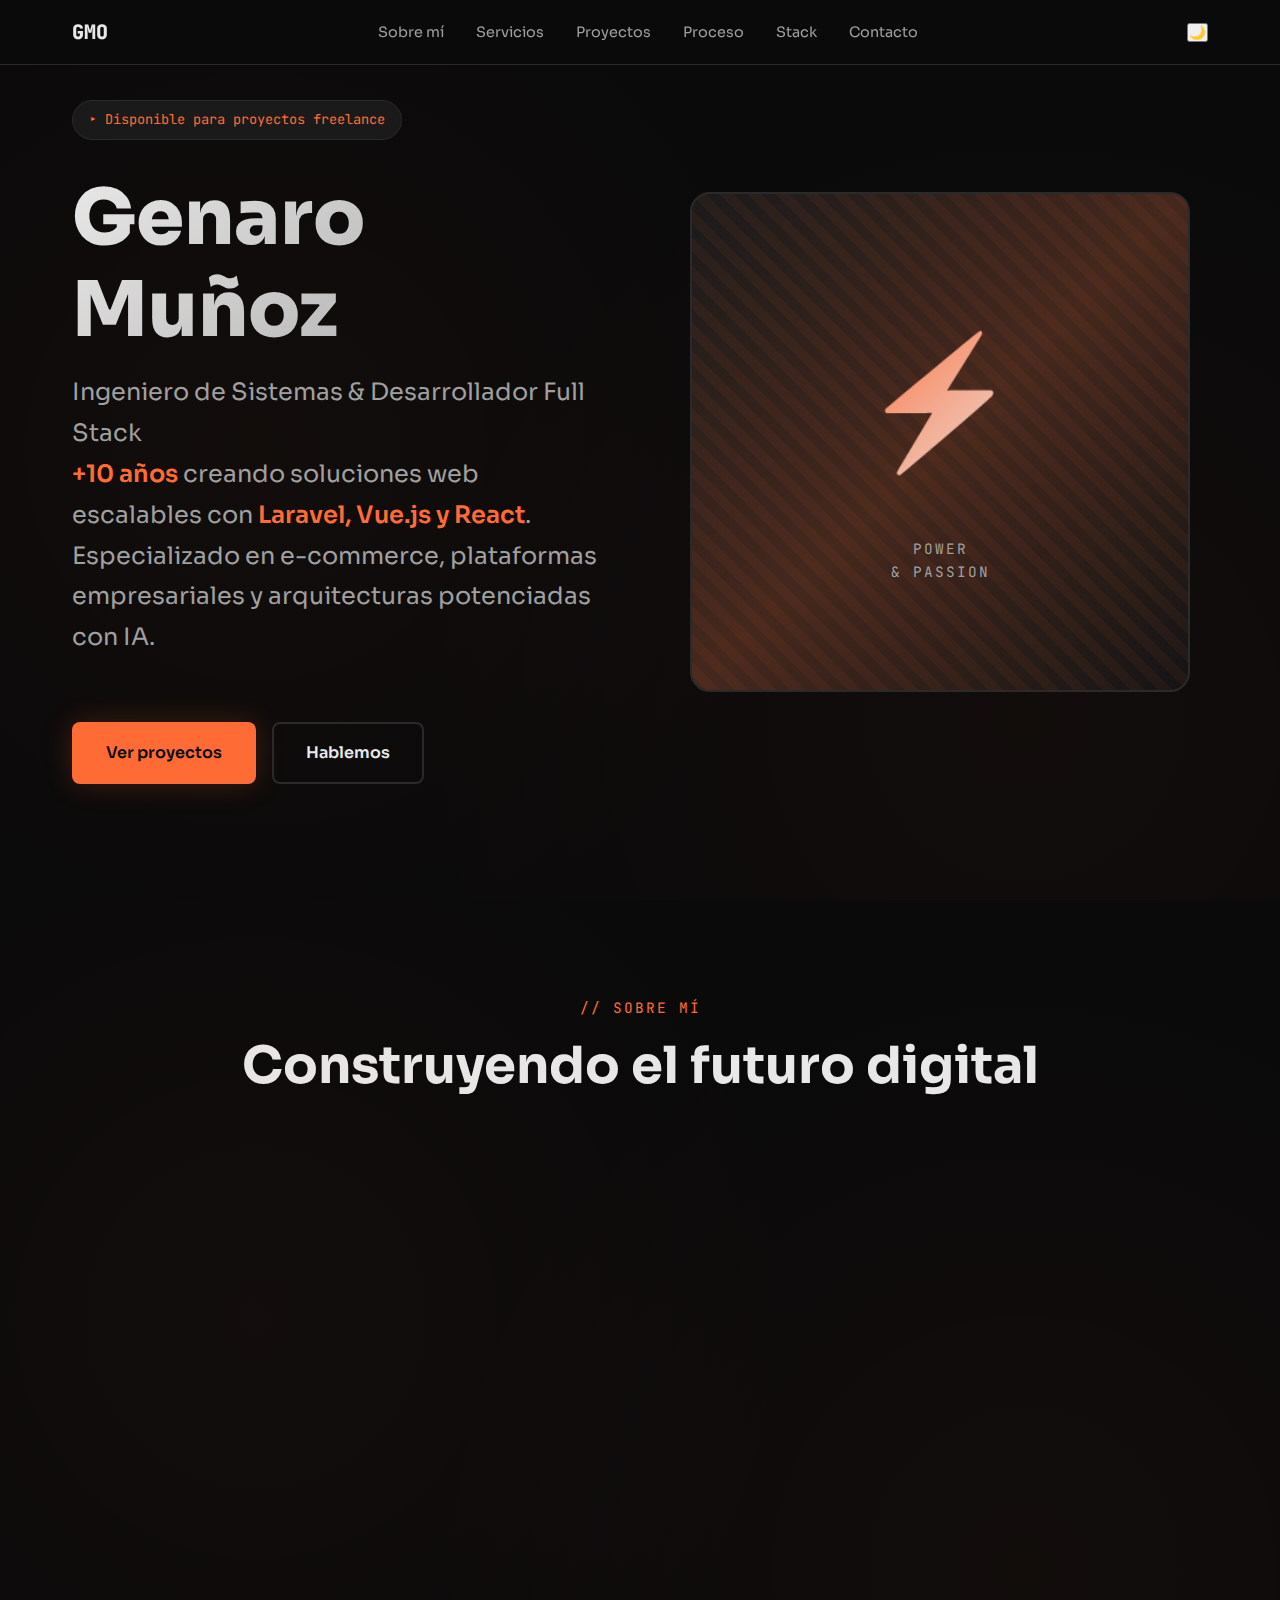
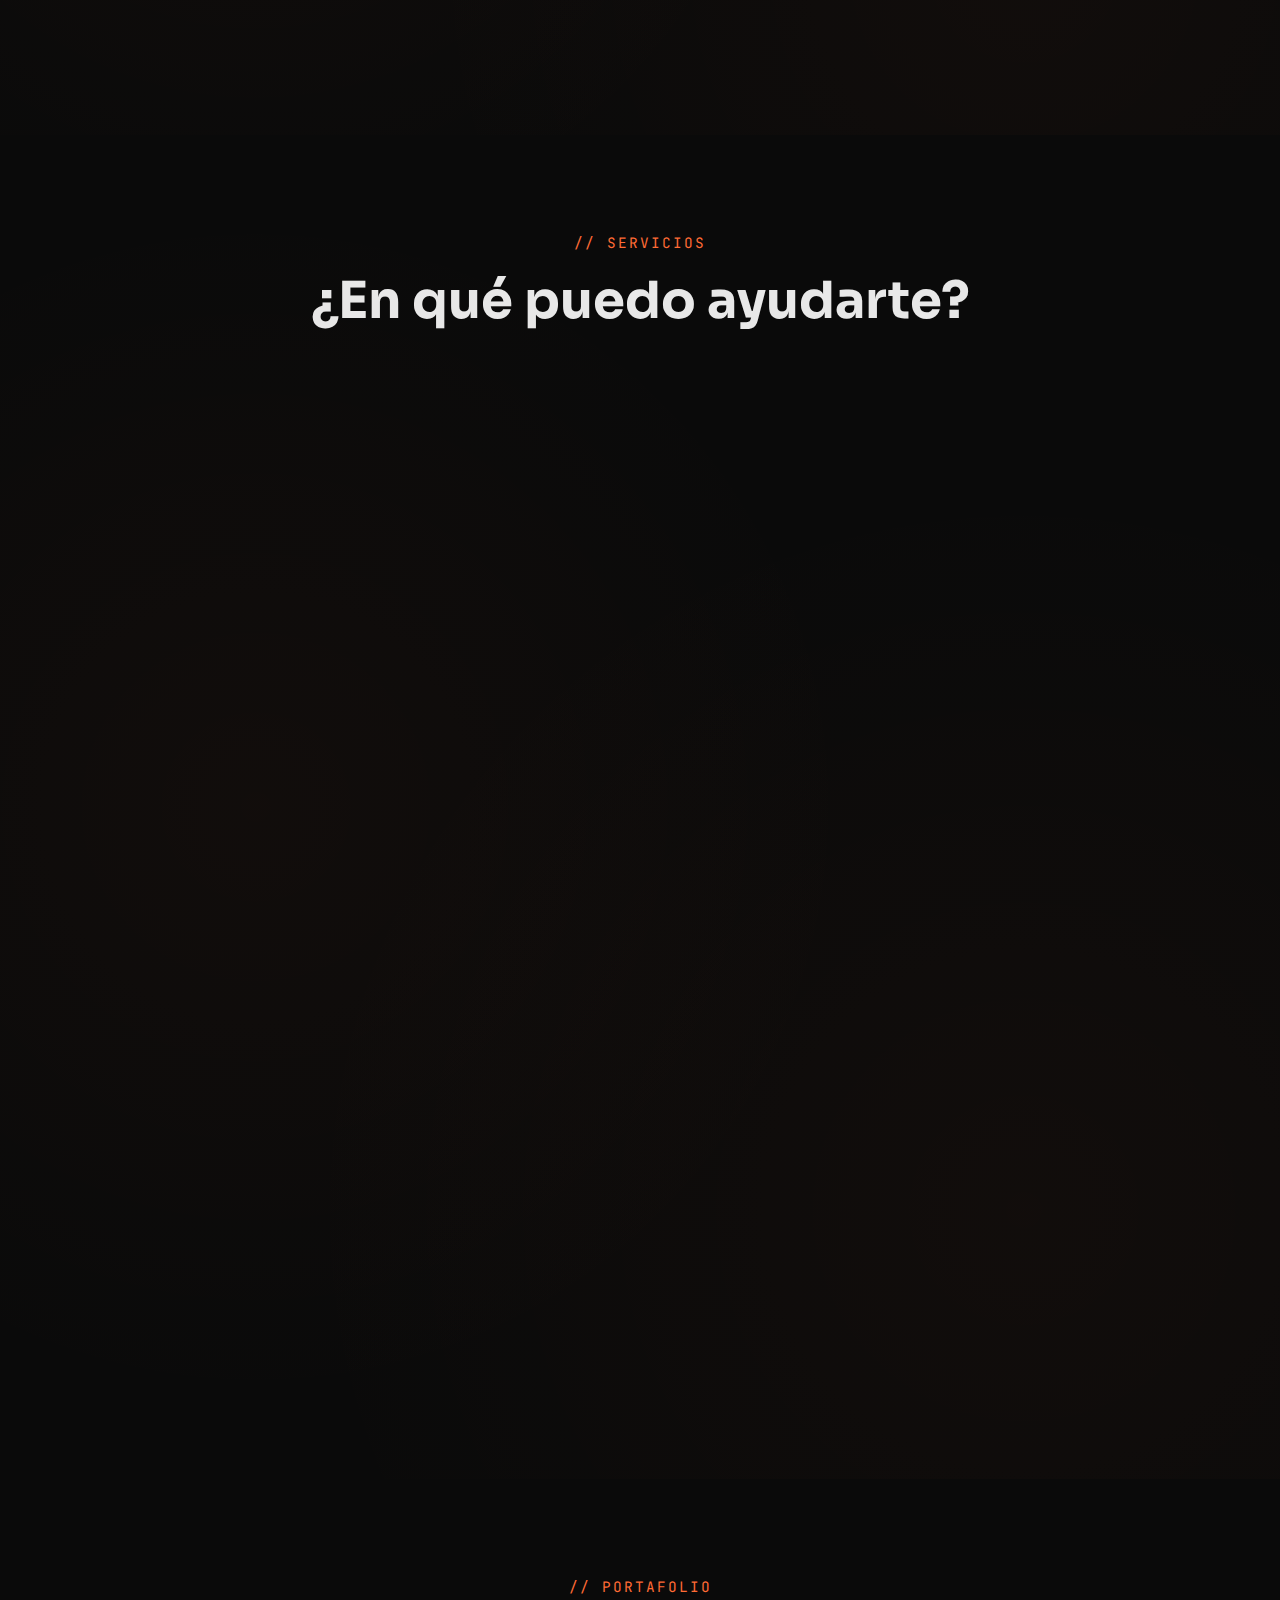
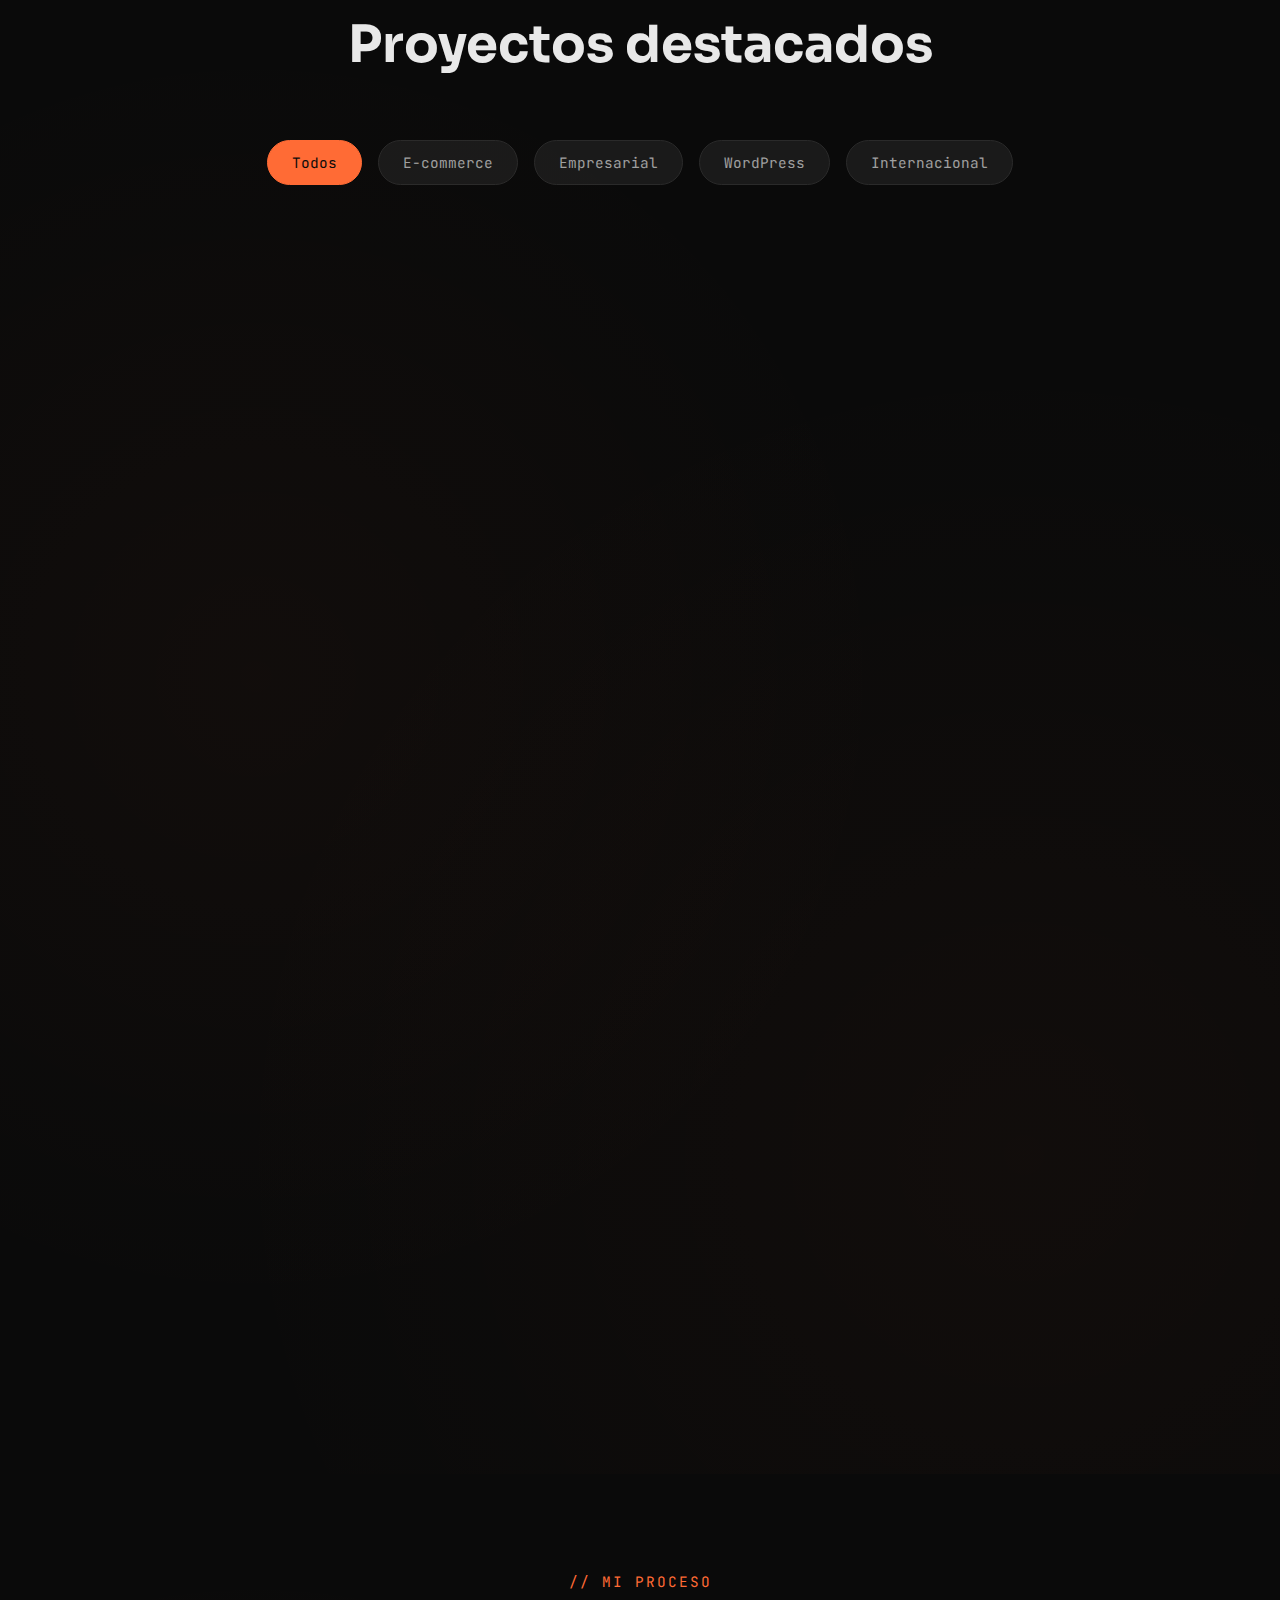
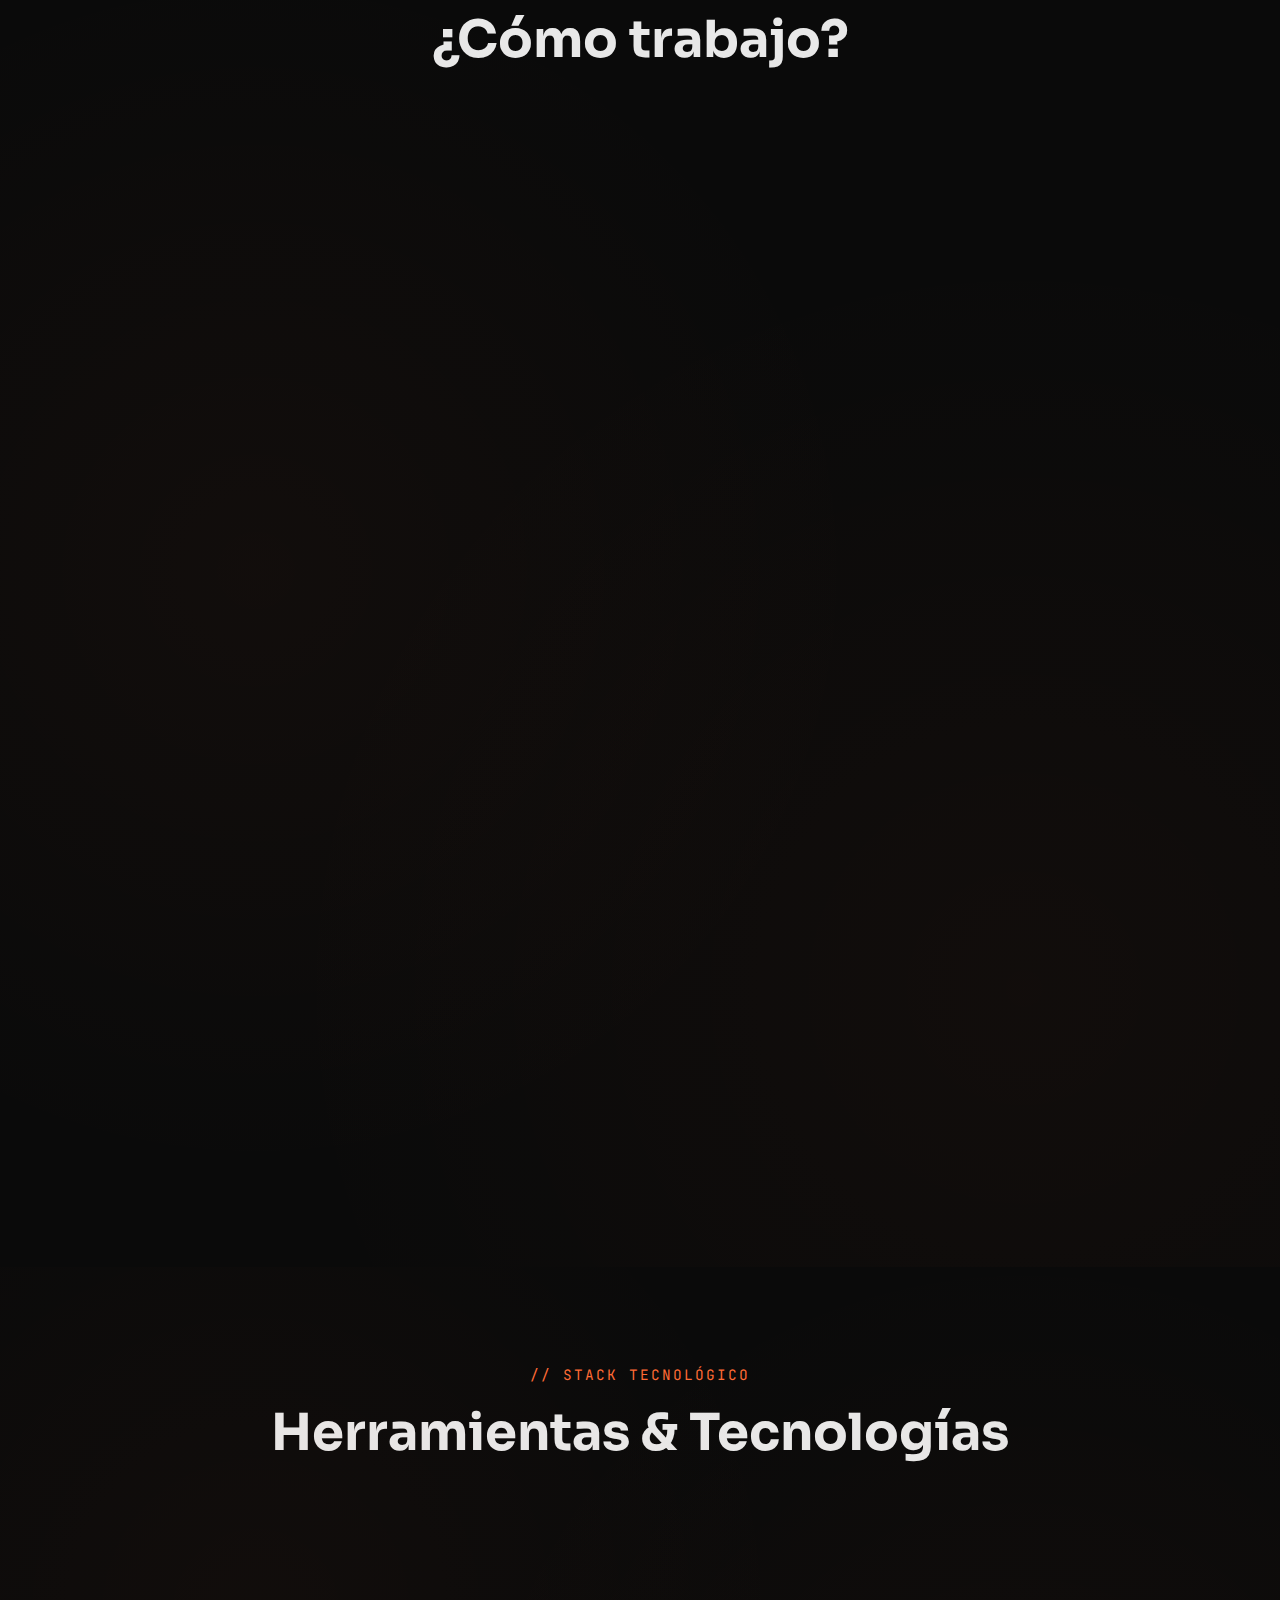
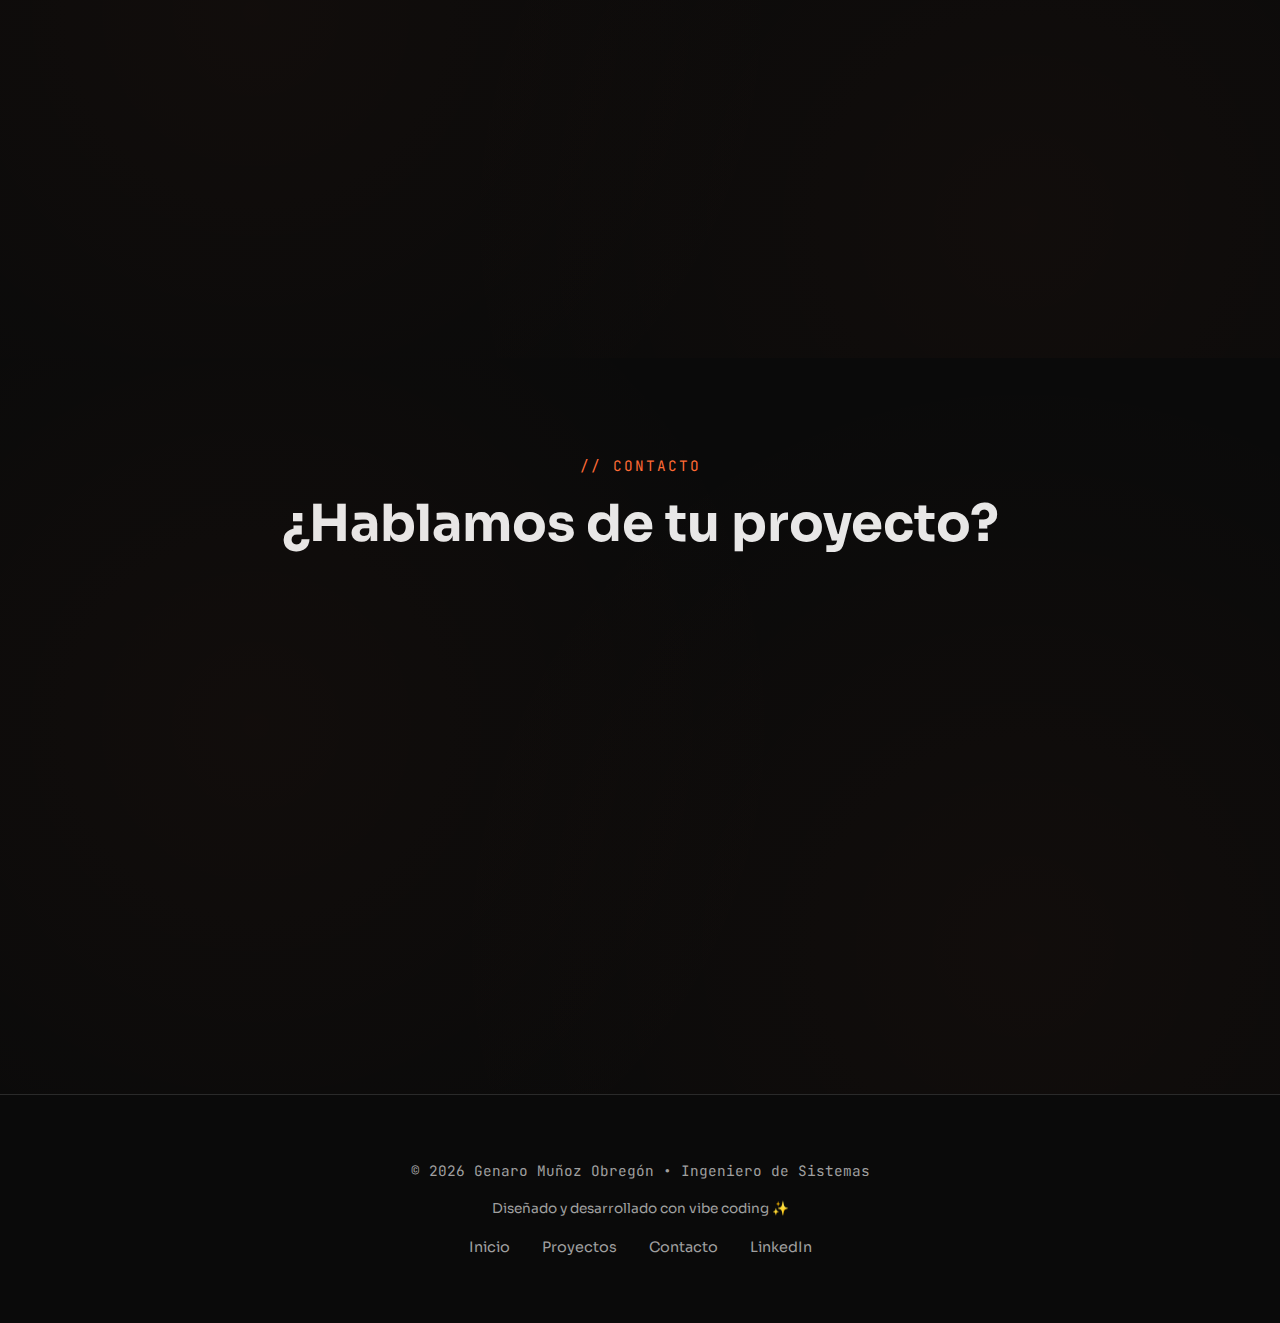
<file: index.html>
<!DOCTYPE html>
<html lang="es">
<head>
    <meta charset="UTF-8">
    <meta name="viewport" content="width=device-width, initial-scale=1.0">
    
    <!-- SEO Meta Tags -->
    <title>Genaro Muñoz • Ingeniero de Sistemas & Full Stack Developer</title>
    <meta name="description" content="Ingeniero de Sistemas con +10 años creando soluciones web escalables con Laravel, Vue.js y React. Especializado en e-commerce y plataformas empresariales.">
    <meta name="keywords" content="Genaro Muñoz, Ingeniero de Sistemas, Full Stack Developer, Laravel, Vue.js, React, PHP, Desarrollo Web, E-commerce, Colombia, Freelance">
    <meta name="author" content="Genaro Muñoz Obregón">
    
    <!-- Open Graph / Facebook -->
    <meta property="og:type" content="website">
    <meta property="og:url" content="https://gemunoz33.github.io/portafolio/">
    <meta property="og:title" content="Genaro Muñoz • Ingeniero de Sistemas & Full Stack Developer">
    <meta property="og:description" content="Ingeniero de Sistemas con +10 años creando soluciones web escalables con Laravel, Vue.js y React.">
    <meta property="og:image" content="https://gemunoz33.github.io/portafolio/img/og-image.jpg">
    
    <!-- Twitter -->
    <meta property="twitter:card" content="summary_large_image">
    <meta property="twitter:url" content="https://gemunoz33.github.io/portafolio/">
    <meta property="twitter:title" content="Genaro Muñoz • Ingeniero de Sistemas & Full Stack Developer">
    <meta property="twitter:description" content="Ingeniero de Sistemas con +10 años creando soluciones web escalables con Laravel, Vue.js y React.">
    <meta property="twitter:image" content="https://gemunoz33.github.io/portafolio/img/og-image.jpg">
    
    <!-- Canonical URL -->
    <link rel="canonical" href="https://gemunoz33.github.io/portafolio/">
    
    <!-- Fonts -->
    <link rel="preconnect" href="https://fonts.googleapis.com">
    <link rel="preconnect" href="https://fonts.gstatic.com" crossorigin>
    <link href="https://fonts.googleapis.com/css2?family=JetBrains+Mono:wght@400;700&family=Sora:wght@300;400;600;700;800&display=swap" rel="stylesheet">
    
    <!-- Stylesheet -->
    <link rel="stylesheet" href="css/style.css">

    <!-- Structured Data -->
    <script type="application/ld+json">
    {
      "@context": "https://schema.org",
      "@type": "Person",
      "name": "Genaro Muñoz Obregón",
      "jobTitle": "Ingeniero de Sistemas & Full Stack Developer",
      "description": "Ingeniero de Sistemas con más de 10 años de experiencia en desarrollo de software",
      "url": "https://gemunoz33.github.io/portafolio/",
      "sameAs": [
        "https://www.linkedin.com/in/genaromunozobregon/"
      ],
      "email": "genaro.munoz.obregon@gmail.com",
      "telephone": "+573217541405",
      "knowsAbout": ["Laravel", "Vue.js", "React", "PHP", "Python", "WordPress", "E-commerce Development", "Web Development"]
    }
    </script>
</head>
<body>
    <!-- Navigation -->
    <nav>
        <div class="container">
            <a href="./" class="logo mono">GMO</a>
            <ul>
                <li><a href="#sobre-mi">Sobre mí</a></li>
                <li><a href="#servicios">Servicios</a></li>
                <li><a href="#portafolio">Proyectos</a></li>
                <li><a href="#proceso">Proceso</a></li>
                <li><a href="#stack">Stack</a></li>
                <li><a href="#contacto">Contacto</a></li>
            </ul>
            <button id="themeToggle" class="theme-toggle">🌙</button>

        </div>
    </nav>

    <!-- Hero Section -->
    <section class="hero">
        <div class="container">
            <div class="hero-content">
                <span class="hero-label">▸ Disponible para proyectos freelance</span>
                <h1>Genaro Muñoz</h1>
                <p class="hero-subtitle">
                    Ingeniero de Sistemas & Desarrollador Full Stack<br>
                    <span class="highlight">+10 años</span> creando soluciones web escalables con <span class="highlight">Laravel, Vue.js y React</span>. 
                    Especializado en e-commerce, plataformas empresariales y arquitecturas potenciadas con IA.
                </p>
                <div class="cta-group">
                    <a href="#portafolio" class="btn btn-primary">Ver proyectos</a>
                    <a href="#contacto" class="btn btn-secondary">Hablemos</a>
                </div>
            </div>
            <div class="hero-image">
                <!-- Replace this entire div with: <img src="tu-foto.jpg" alt="Genaro Muñoz"> -->
                <div class="hero-image-content">
                    <div class="hero-image-icon">⚡</div>
                    <p class="hero-image-text">POWER<br>& PASSION</p>
                </div>
            </div>
        </div>
    </section>

    <!-- About Section -->
    <section id="sobre-mi">
        <div class="container">
            <div class="section-header">
                <p class="section-label">// Sobre mí</p>
                <h2>Construyendo el futuro digital</h2>
            </div>
            <div class="about-content reveal">
                <p>
                    Ingeniero de Sistemas con más de <strong>10 años de experiencia</strong> en desarrollo de software, 
                    inteligencia de negocios e infraestructura tecnológica. Experto en <span class="about-highlight">PHP, Laravel, Vue.js, React, Python y Power BI</span>.
                </p>
                <p>
                    He liderado equipos técnicos y proyectos que mejoraron procesos en empresas como 
                    <strong>CasaLuker, Refinancia y Nueva EPS</strong>. Mi enfoque combina expertise técnico con visión 
                    de negocio, creando soluciones que realmente impactan resultados.
                </p>
                <p>
                    Actualmente estoy <span class="about-highlight">disponible para proyectos freelance seleccionados</span> 
                    que requieran desarrollo web de alto nivel y aprovechamiento de tecnologías de IA para optimizar workflows.
                </p>
            </div>
        </div>
    </section>

    <!-- Services Section -->
    <section id="servicios">
        <div class="container">
            <div class="section-header">
                <p class="section-label">// Servicios</p>
                <h2>¿En qué puedo ayudarte?</h2>
            </div>
            <div class="services-grid">
                <div class="service-card reveal">
                    <span class="service-icon">🛒</span>
                    <h3>E-commerce & Marketplaces</h3>
                    <p>Desarrollo de tiendas en línea con Laravel/WooCommerce. Integración de pasarelas de pago, gestión de inventarios y experiencias de compra optimizadas.</p>
                </div>
                <div class="service-card reveal">
                    <span class="service-icon">💼</span>
                    <h3>Desarrollo Web Empresarial</h3>
                    <p>Plataformas corporativas, portales institucionales y sistemas internos. WordPress, Laravel y arquitecturas personalizadas según necesidad.</p>
                </div>
                <div class="service-card reveal">
                    <span class="service-icon">⚙️</span>
                    <h3>Desarrollo Custom</h3>
                    <p>Aplicaciones web a medida con React, Vue.js, Laravel y Python. Arquitecturas escalables, APIs RESTful y soluciones orientadas a resultados.</p>
                </div>
                <div class="service-card reveal">
                    <span class="service-icon">🤖</span>
                    <h3>Integración con IA</h3>
                    <p>Implementación de APIs de IA (OpenAI, Anthropic) para automatización de procesos, chatbots inteligentes y optimización de workflows empresariales.</p>
                </div>
                <div class="service-card reveal">
                    <span class="service-icon">🔧</span>
                    <h3>Consultoría Técnica</h3>
                    <p>Asesoría en arquitectura de software, optimización de código y auditorías técnicas. Mejora continua de aplicaciones existentes.</p>
                </div>
                <div class="service-card reveal">
                    <span class="service-icon">🛠️</span>
                    <h3>Mantenimiento</h3>
                    <p>Soporte y mantenimiento de aplicaciones web. Actualizaciones, corrección de bugs y mejoras de rendimiento.</p>
                </div>
            </div>
        </div>
    </section>

    <!-- Portfolio Section -->
    <section id="portafolio">
        <div class="container-wide">
            <div class="section-header">
                <p class="section-label">// Portafolio</p>
                <h2>Proyectos destacados</h2>
            </div>
            
            <!-- Filtros -->
            <div class="portfolio-filters">
                <button class="filter-btn active" data-filter="all">Todos</button>
                <button class="filter-btn" data-filter="ecommerce">E-commerce</button>
                <button class="filter-btn" data-filter="empresarial">Empresarial</button>
                <button class="filter-btn" data-filter="wordpress">WordPress</button>
                <button class="filter-btn" data-filter="internacional">Internacional</button>
            </div>

            <div class="portfolio-grid">
                <!-- Proyecto 1: La Pipa -->
                <div class="project-card reveal" data-category="ecommerce">
                    <div class="project-image">
                        <img src="img/lapipa.png" alt="La Pipa E-commerce">
                    </div>
                    <div class="project-content">
                        <div class="project-tags">
                            <span class="tag">E-commerce</span>
                            <span class="tag">Marketplace</span>
                        </div>
                        <h3>La Pipa</h3>
                        <p class="project-description">
                            Marketplace multi-categoría con arquitectura basada en API para la creación de micrositios personalizados y constructor visual de páginas.
                        </p>
                        <p class="tech-stack">Laravel • Vue.js • GrapeJS</p>
                        <a href="./proyectos/la-pipa.html" class="project-link">Ver proyecto</a>
                    </div>
                </div>

                <!-- Proyecto 2: Zoni International -->
                <div class="project-card reveal" data-category="empresarial internacional">
                    <div class="project-image">
                        <img src="img/zoniInternational.png" alt="Zoni International">
                    </div>
                    <div class="project-content">
                        <div class="project-tags">
                            <span class="tag">Plataforma</span>
                            <span class="tag">Internacional</span>
                        </div>
                        <h3>Zoni International</h3>
                        <p class="project-description">
                            Plataforma web para reclutamiento internacional de profesores de inglés, con flujo completo de postulación, evaluación y agendamiento.
                        </p>
                        <p class="tech-stack">Laravel • Vue.js</p>
                        <a href="./proyectos/zoni-international.html" class="project-link">Ver proyecto</a>
                    </div>
                </div>

                <!-- Proyecto 3: Karfel Living -->
                <div class="project-card reveal" data-category="ecommerce wordpress">
                    <div class="project-image">
                        <img src="img/karfelLiving.png" alt="Karfel Living">
                    </div>
                    <div class="project-content">
                        <div class="project-tags">
                            <span class="tag">E-commerce</span>
                            <span class="tag">WordPress</span>
                        </div>
                        <h3>Karfel Living</h3>
                        <p class="project-description">
                            E-commerce desarrollado en WooCommerce para la venta de productos para el hogar, con integración de pasarela de pagos.
                        </p>
                        <p class="tech-stack">WordPress • WooCommerce</p>
                        <a href="./proyectos/karfel-living.html" class="project-link">Ver proyecto</a>
                    </div>
                </div>

                <!-- Proyecto 4: Centro Médico Belén -->
                <div class="project-card reveal" data-category="empresarial wordpress">
                    <div class="project-image">
                        <img src="img/centromedicobelen.png" alt="Centro Médico Belén">
                    </div>
                    <div class="project-content">
                        <div class="project-tags">
                            <span class="tag">Institucional</span>
                            <span class="tag">Salud</span>
                        </div>
                        <h3>Centro Médico Belén</h3>
                        <p class="project-description">
                            Sitio web institucional para centro médico, enfocado en la presentación de servicios e información corporativa.
                        </p>
                        <p class="tech-stack">WordPress</p>
                        <a href="./proyectos/centro-medico-belen.html" class="project-link">Ver proyecto</a>
                    </div>
                </div>
            </div>
 
        </div>
    </section>

    <!-- Process Section -->
    <section id="proceso">
        <div class="container">
            <div class="section-header">
                <p class="section-label">// Mi Proceso</p>
                <h2>¿Cómo trabajo?</h2>
            </div>
            <div class="process-grid">
                <div class="process-step reveal">
                    <div class="process-number">1</div>
                    <h3>Descubrimiento</h3>
                    <p>Entendemos tu negocio, objetivos y usuarios. Definimos alcance, requisitos y expectativas claras del proyecto.</p>
                </div>
                <div class="process-step reveal">
                    <div class="process-number">2</div>
                    <h3>Planificación</h3>
                    <p>Diseñamos la arquitectura técnica, seleccionamos el stack óptimo y creamos un roadmap con hitos alcanzables.</p>
                </div>
                <div class="process-step reveal">
                    <div class="process-number">3</div>
                    <h3>Desarrollo</h3>
                    <p>Construcción iterativa con entregas incrementales. Código limpio, documentado y siguiendo mejores prácticas.</p>
                </div>
                <div class="process-step reveal">
                    <div class="process-number">4</div>
                    <h3>Testing & QA</h3>
                    <p>Pruebas exhaustivas de funcionalidad, rendimiento y seguridad. Corrección de bugs y optimización.</p>
                </div>
                <div class="process-step reveal">
                    <div class="process-number">5</div>
                    <h3>Despliegue</h3>
                    <p>Lanzamiento controlado a producción, configuración de infraestructura y monitoreo post-lanzamiento.</p>
                </div>
                <div class="process-step reveal">
                    <div class="process-number">6</div>
                    <h3>Soporte</h3>
                    <p>Mantenimiento continuo, actualizaciones y mejoras basadas en feedback y métricas de uso real.</p>
                </div>
            </div>
            <div class="process-methodology reveal">
                <p>
                    <strong>Metodología adaptable:</strong> Trabajo con metodologías ágiles (Scrum, Kanban) para proyectos iterativos que requieren flexibilidad, 
                    y con enfoques más tradicionales (Cascada) cuando el alcance está 100% definido desde el inicio. 
                    La comunicación constante, entregas incrementales y adaptabilidad son pilares de mi forma de trabajo.
                </p>
            </div>
        </div>
    </section>

    <!-- Stack Section -->
    <section id="stack">
        <div class="container">
            <div class="section-header">
                <p class="section-label">// Stack Tecnológico</p>
                <h2>Herramientas & Tecnologías</h2>
            </div>
            <div class="stack-grid">
                <div class="stack-category reveal">
                    <h3>▸ Backend</h3>
                    <div class="stack-items">
                        <span class="stack-item">PHP</span>
                        <span class="stack-item">Laravel</span>
                        <span class="stack-item">Python</span>
                        <span class="stack-item">Nest.js</span>
                    </div>
                </div>
                <div class="stack-category reveal">
                    <h3>▸ Frontend</h3>
                    <div class="stack-items">
                        <span class="stack-item">Vue.js</span>
                        <span class="stack-item">React</span>
                        <span class="stack-item">JavaScript ES6+</span>
                        <span class="stack-item">Bootstrap CSS</span>
                    </div>
                </div>
                <div class="stack-category reveal">
                    <h3>▸ CMS & E-commerce</h3>
                    <div class="stack-items">
                        <span class="stack-item">WordPress</span>
                        <span class="stack-item">WooCommerce</span>
                        <span class="stack-item">GrapeJS</span>
                    </div>
                </div>
                <div class="stack-category reveal">
                    <h3>▸ Database & BI</h3>
                    <div class="stack-items">
                        <span class="stack-item">MySQL</span>
                        <span class="stack-item">PostgreSQL</span>
                        <span class="stack-item">Power BI</span>
                    </div>
                </div>
                <div class="stack-category reveal">
                    <h3>▸ DevOps & Tools</h3>
                    <div class="stack-items">
                        <span class="stack-item">Git</span>
                        <span class="stack-item">GitHub</span>
                        <span class="stack-item">Docker</span>
                        <span class="stack-item">Linux</span>
                    </div>
                </div>
                <div class="stack-category reveal">
                    <h3>▸ IA & APIs</h3>
                    <div class="stack-items">
                        <span class="stack-item">OpenAI API</span>
                        <span class="stack-item">Anthropic API</span>
                        <span class="stack-item">RESTful APIs</span>
                    </div>
                </div>
            </div>
        </div>
    </section>

    <!-- Contact Section -->
    <section id="contacto">
        <div class="container">
            <div class="section-header">
                <p class="section-label">// Contacto</p>
                <h2>¿Hablamos de tu proyecto?</h2>
            </div>
            <div class="contact-content reveal">
                <p class="contact-intro">
                    Estoy disponible para proyectos freelance que requieran desarrollo web profesional.
                    Si buscas un socio técnico confiable para tu próximo proyecto, conversemos.
                </p>
                <div class="contact-methods">
                    <div class="contact-method">
                        <span class="contact-icon">📧</span>
                        <h3>Email</h3>
                        <a href="mailto:genaro.munoz.obregon@gmail.com">genaro.munoz.obregon@gmail.com</a>
                    </div>
                    <div class="contact-method">
                        <span class="contact-icon">📱</span>
                        <h3>WhatsApp</h3>
                        <a href="https://wa.me/573217541405" target="_blank">+57 321 754 1405</a>
                    </div>
                    <div class="contact-method">
                        <span class="contact-icon">💼</span>
                        <h3>LinkedIn</h3>
                        <a href="https://www.linkedin.com/in/genaromunozobregon/" target="_blank">@genaromunozobregon</a>
                    </div>
                </div>
            </div>
        </div>
    </section>

    <!-- Footer -->
    <footer>
        <div class="container">
            <p class="mono">© 2026 Genaro Muñoz Obregón • Ingeniero de Sistemas</p>
            <p style="font-size: 0.85rem; margin-top: 0.5rem;">Diseñado y desarrollado con vibe coding ✨</p>
            <div class="footer-links">
                <a href="#sobre-mi">Inicio</a>
                <a href="#portafolio">Proyectos</a>
                <a href="#contacto">Contacto</a>
                <a href="https://www.linkedin.com/in/genaromunozobregon/" target="_blank">LinkedIn</a>
            </div>
        </div>
    </footer>

    <!-- Scripts -->
    <script src="js/script.js"></script>
</body>
</html>
</file>
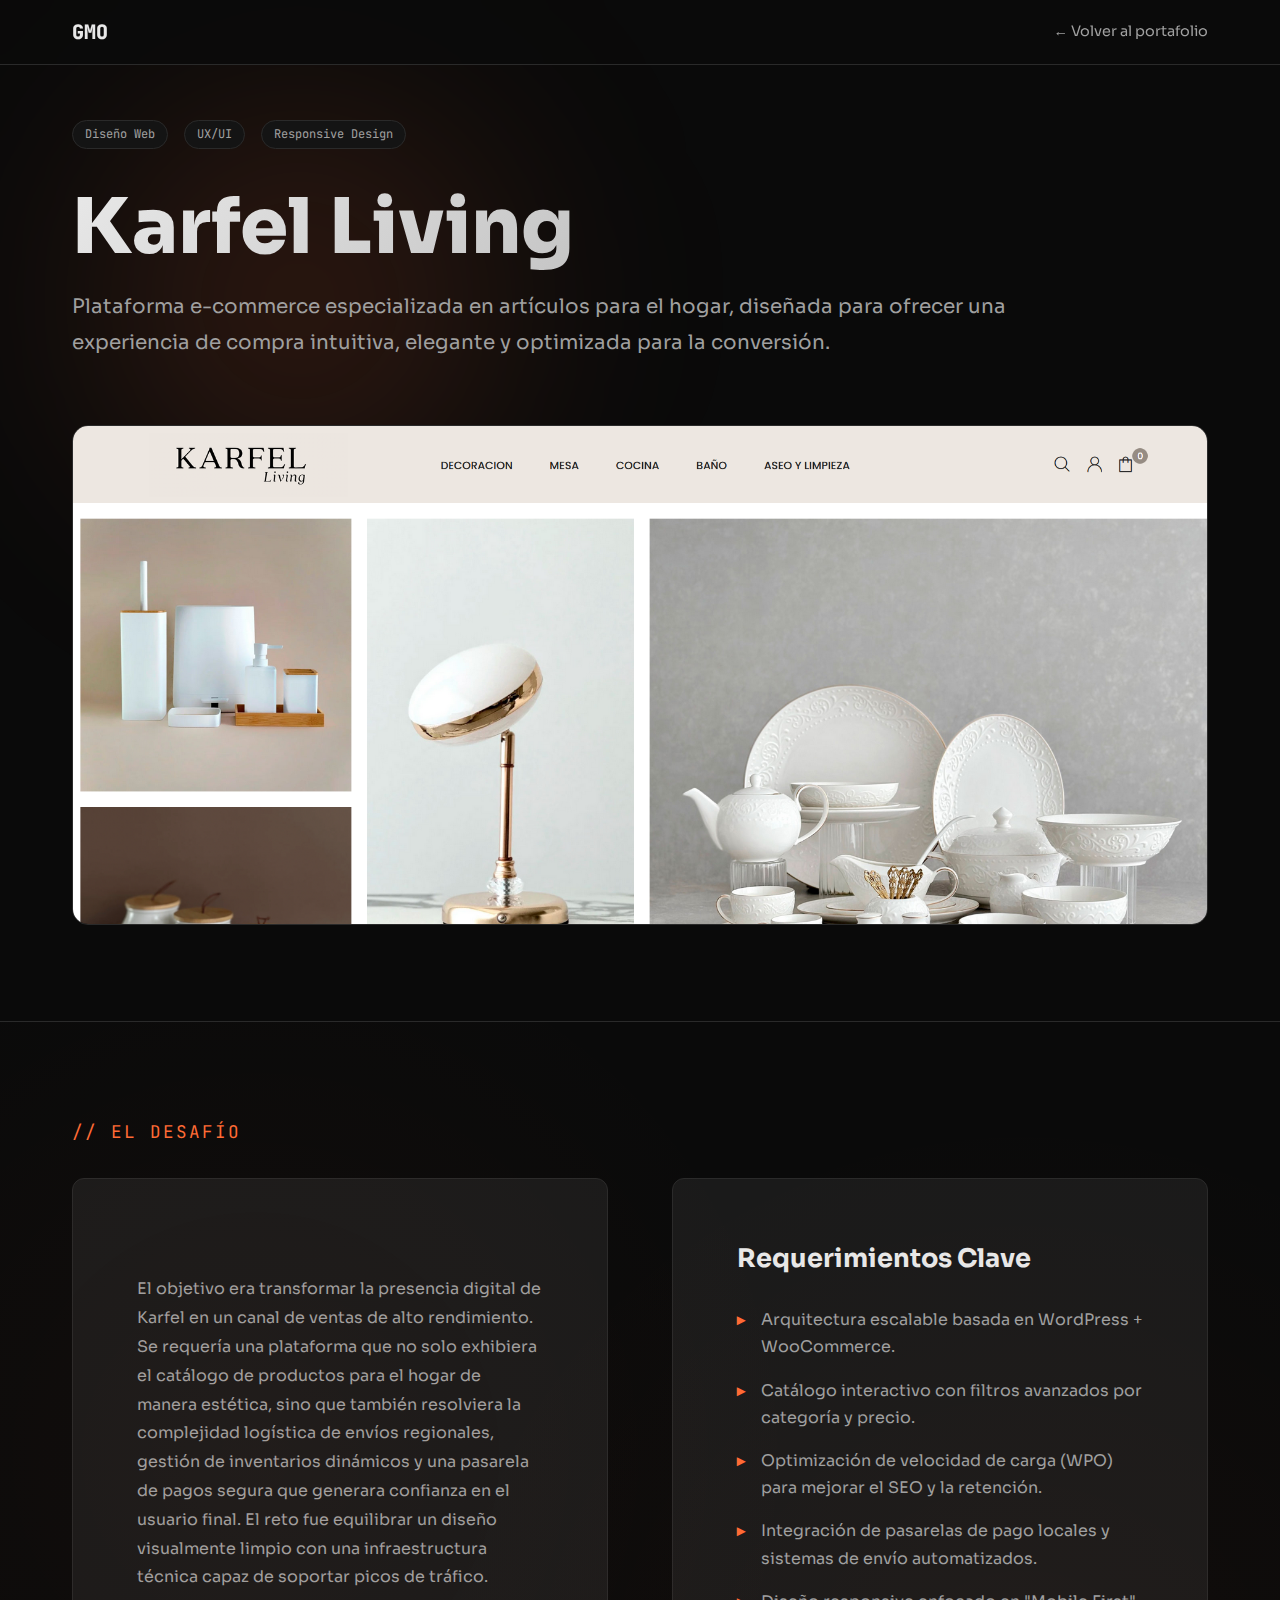
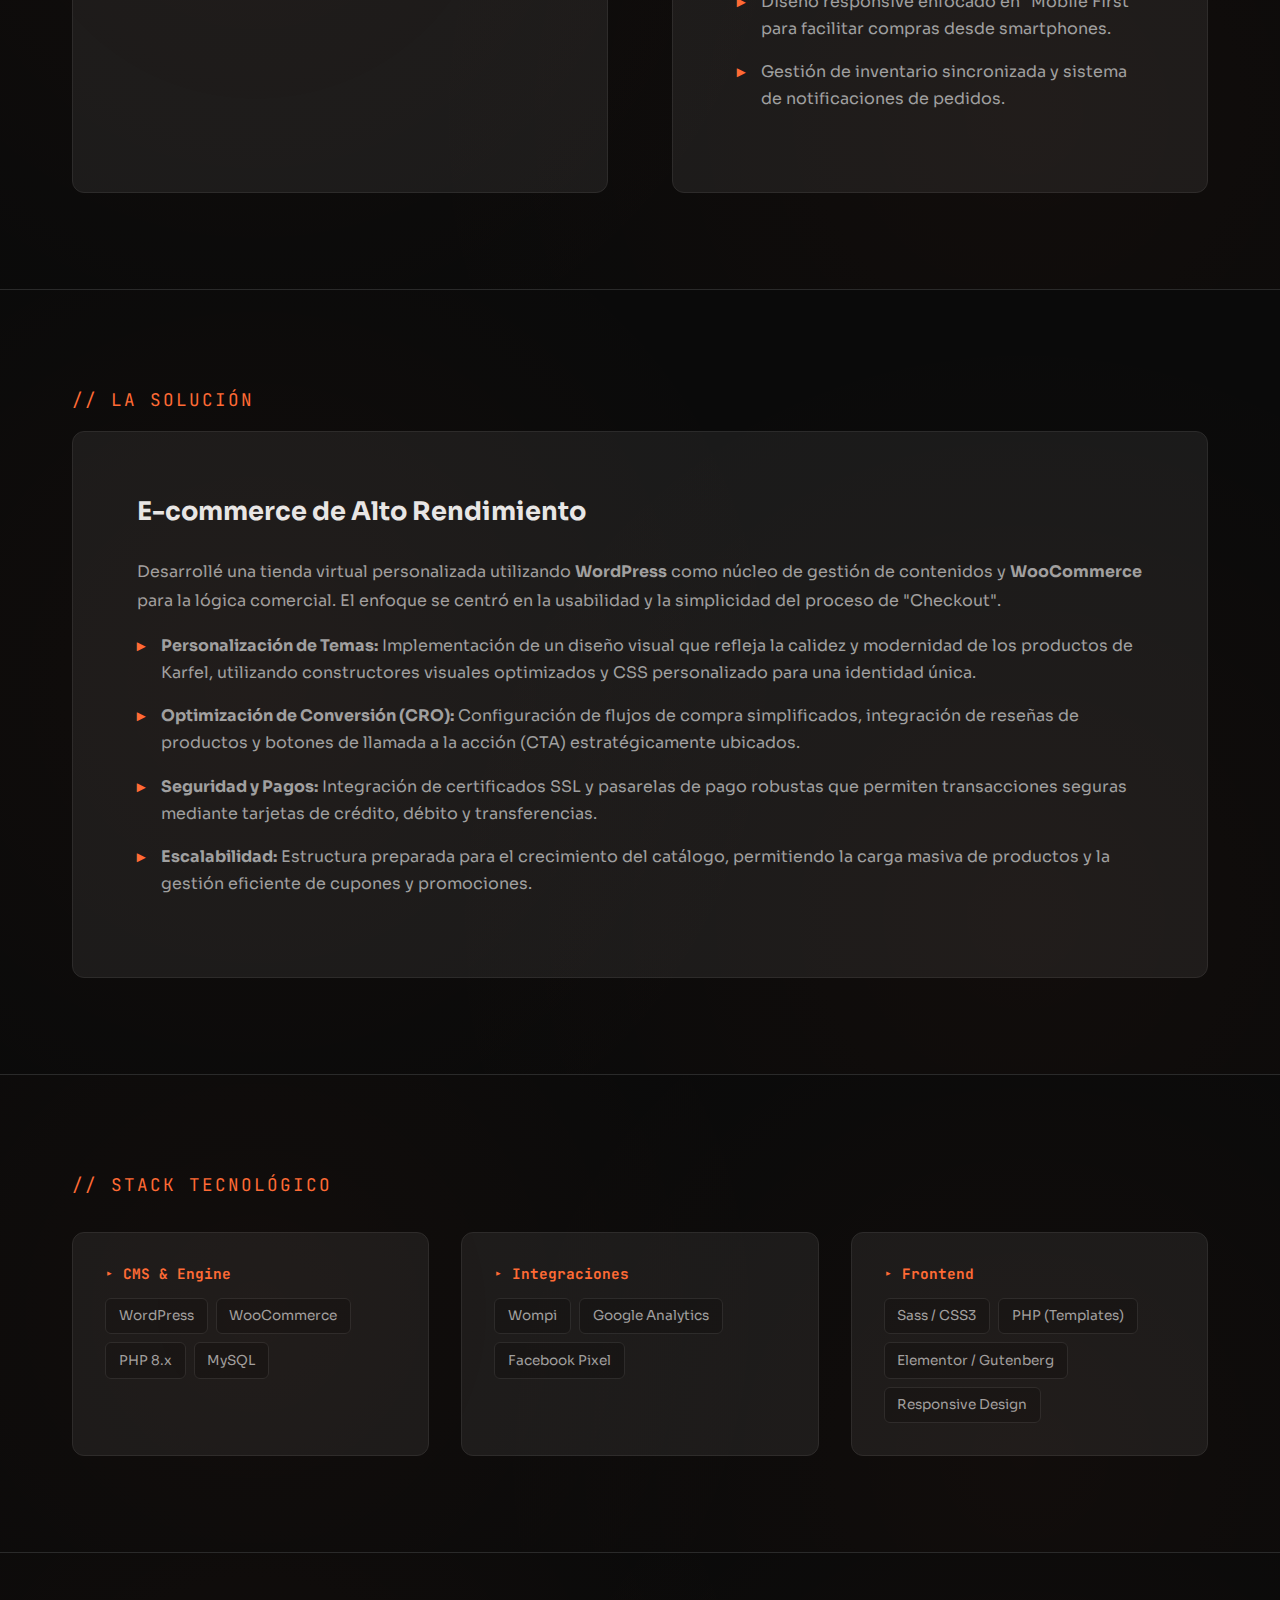
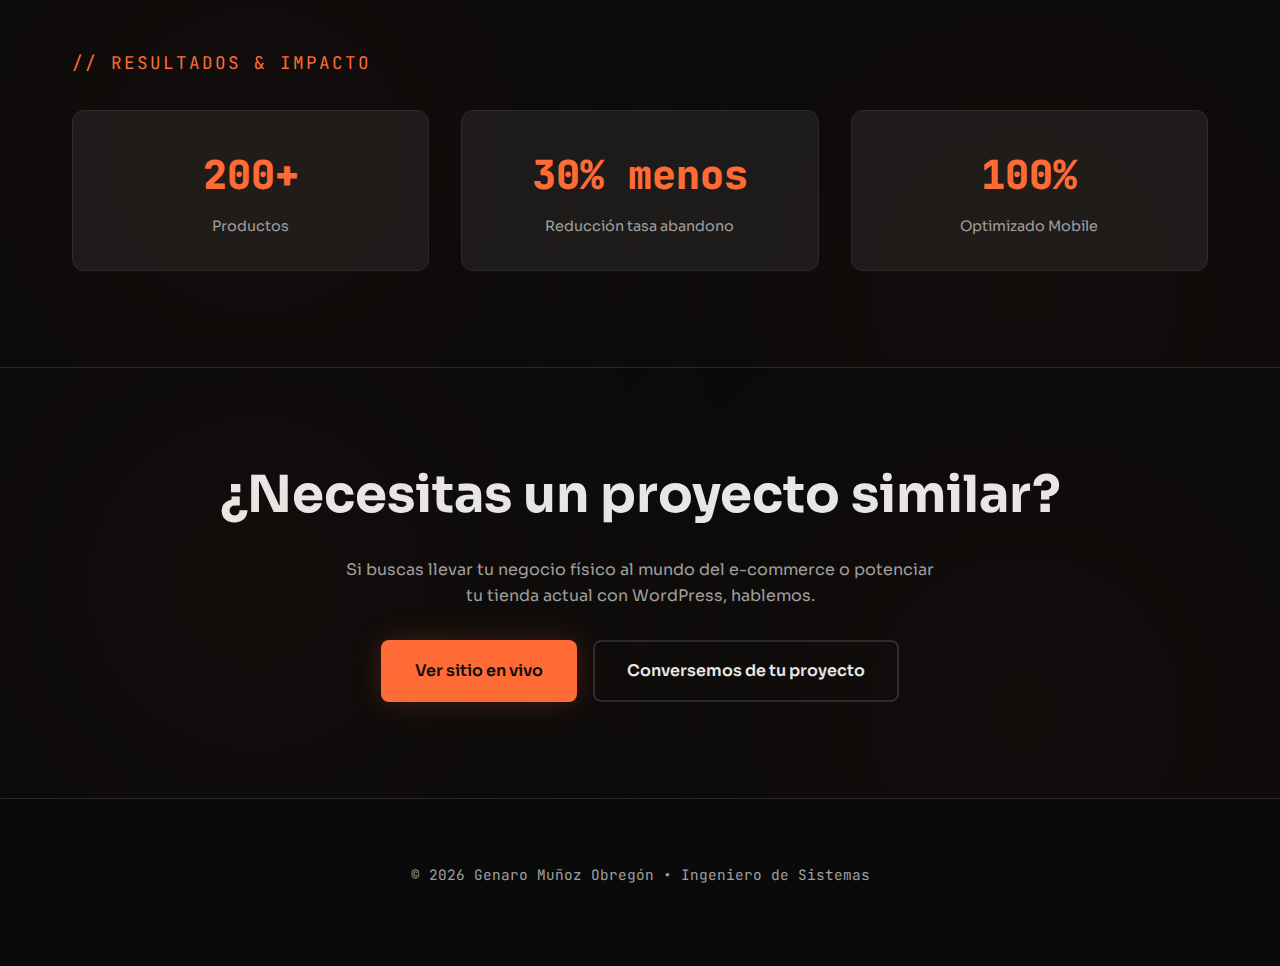
<file: proyectos/karfel-living.html>
<!DOCTYPE html>
<html lang="es">
<head>
    <meta charset="UTF-8">
    <meta name="viewport" content="width=device-width, initial-scale=1.0">
    <title>Karfel Living - Genaro Muñoz</title>
    <meta name="description" content="Plataforma e-commerce especializada en artículos para el hogar, diseñada para ofrecer una experiencia de compra intuitiva, elegante y optimizada para la conversión.">
    <meta name="keywords" content="Karfel Living, E-commerce, Hogar, UX/UI, Responsive Design, Genaro Muñoz">
    <meta name="author" content="Genaro Muñoz Obregón">
    
    <!-- Open Graph / Facebook -->
    <meta property="og:type" content="article">
    <meta property="og:url" content="https://gemunoz33.github.io/portafolio/proyectos/karfel-living.html">
    <meta property="og:title" content="Karfel Living - Caso de Éxito">
    <meta property="og:description" content="Plataforma e-commerce especializada en artículos para el hogar, diseñada para ofrecer una experiencia de compra intuitiva, elegante y optimizada para la conversión.">
    <meta property="og:image" content="https://gemunoz33.github.io/portafolio/img/karfelLiving.png">
    
    <!-- Twitter -->
    <meta property="twitter:card" content="summary_large_image">
    <meta property="twitter:url" content="https://gemunoz33.github.io/portafolio/proyectos/karfel-living.html">
    <meta property="twitter:title" content="Karfel Living - Caso de Éxito">
    <meta property="twitter:description" content="Plataforma e-commerce especializada en artículos para el hogar, diseñada para ofrecer una experiencia de compra intuitiva, elegante y optimizada para la conversión.">
    <meta property="twitter:image" content="https://gemunoz33.github.io/portafolio/img/karfelLiving.png">

    <!-- Canonical URL -->
    <link rel="canonical" href="https://gemunoz33.github.io/portafolio/proyectos/karfel-living.html">

    <!-- Structured Data -->
    <script type="application/ld+json">
        {
          "@context": "https://schema.org",
          "@type": "CreativeWork",
          "name": "Karfel Living",
          "description": "Plataforma e-commerce especializada en artículos para el hogar, diseñada para ofrecer una experiencia de compra intuitiva, elegante y optimizada para la conversión.",
          "author": {
            "@type": "Person",
            "name": "Genaro Muñoz Obregón"
          },
          "keywords": "Karfel Living, E-commerce, Hogar, UX/UI, Responsive Design",
          "url": "https://gemunoz33.github.io/portafolio/proyectos/karfel-living.html"
        }
      </script>

    <!-- Fonts -->
    <link rel="preconnect" href="https://fonts.googleapis.com">
    <link rel="preconnect" href="https://fonts.gstatic.com" crossorigin>
    <link href="https://fonts.googleapis.com/css2?family=JetBrains+Mono:wght@400;700&family=Sora:wght@300;400;600;700;800&display=swap" rel="stylesheet">
    
    <!-- Stylesheet -->
    <link rel="stylesheet" href="../css/project.css">
    <link rel="stylesheet" href="../css/style.css">
</head>
<body>
    <!-- Navigation -->
    <nav>
        <div class="container">
            <a href="../" class="logo mono">GMO</a>
            <a href="../#portafolio" class="back-link">← Volver al portafolio</a>
        </div>
    </nav>

    <!-- Project Hero -->
    <section class="project-hero">
        <div class="container">
            <div class="project-header">
                <div class="project-meta">
                    
                    <span class="tag">Diseño Web</span>
                    <span class="tag">UX/UI</span>
                    <span class="tag">Responsive Design</span>
                </div>
                
                <h1>Karfel Living</h1>
                
                <p class="project-subtitle">
                    Plataforma e-commerce especializada en artículos para el hogar, diseñada para ofrecer una experiencia de compra intuitiva, elegante y optimizada para la conversión.
                </p>
            </div>
            
            <div class="project-hero-image">
                <img src="../img/karfelLiving.png" alt="Karfel Living E-commerce">
            </div>
        </div>
    </section>

    <!-- Challenge Section -->
    <section class="project-section">
        <div class="container">
            <p class="section-title">// El Desafío</p>
            <div class="content-grid">
                <div class="content-block">
                    <h3></h3>
                    
                    <p>
                        El objetivo era transformar la presencia digital de Karfel en un canal de ventas de alto rendimiento. Se requería una plataforma que no solo exhibiera el catálogo de productos para el hogar de manera estética, sino que también resolviera la complejidad logística de envíos regionales, gestión de inventarios dinámicos y una pasarela de pagos segura que generara confianza en el usuario final. El reto fue equilibrar un diseño visualmente limpio con una infraestructura técnica capaz de soportar picos de tráfico.
                    </p>
                </div>
                <div class="content-block">
                    <h3>Requerimientos Clave</h3>
                    
                    <ul>
                        <li>Arquitectura escalable basada en WordPress + WooCommerce.</li>
                        <li>Catálogo interactivo con filtros avanzados por categoría y precio.</li>
                        <li>Optimización de velocidad de carga (WPO) para mejorar el SEO y la retención.</li>
                        <li>Integración de pasarelas de pago locales y sistemas de envío automatizados.</li>
                        <li>Diseño responsive enfocado en "Mobile First" para facilitar compras desde smartphones.</li>
                        <li>Gestión de inventario sincronizada y sistema de notificaciones de pedidos.</li>
                    </ul>
                </div>
            </div>
        </div>
    </section>

    <!-- Solution Section -->
    <section class="project-section">
        <div class="container">
            <p class="section-title">// La Solución</p>
            <div class="content-block">
                <h3>E-commerce de Alto Rendimiento</h3>
                <p>
                    Desarrollé una tienda virtual personalizada utilizando <strong>WordPress</strong> como núcleo de gestión de contenidos y <strong>WooCommerce</strong> para la lógica comercial. El enfoque se centró en la usabilidad y la simplicidad del proceso de "Checkout".
                </p>
                <ul>
                    <li><strong>Personalización de Temas:</strong> Implementación de un diseño visual que refleja la calidez y modernidad de los productos de Karfel, utilizando constructores visuales optimizados y CSS personalizado para una identidad única.</li>
                    <li><strong>Optimización de Conversión (CRO):</strong> Configuración de flujos de compra simplificados, integración de reseñas de productos y botones de llamada a la acción (CTA) estratégicamente ubicados.</li>
                    <li><strong>Seguridad y Pagos:</strong> Integración de certificados SSL y pasarelas de pago robustas que permiten transacciones seguras mediante tarjetas de crédito, débito y transferencias.</li>
                    <li><strong>Escalabilidad:</strong> Estructura preparada para el crecimiento del catálogo, permitiendo la carga masiva de productos y la gestión eficiente de cupones y promociones.</li>
                </ul>
            </div>
        </div>
    </section>

    <!-- Tech Stack Section -->
    <section class="project-section">
        <div class="container">
            <p class="section-title">// Stack Tecnológico</p>
            <div class="tech-stack-grid">
                <div class="tech-category">
                    <h4>▸ CMS & Engine</h4>
                    <div class="tech-items">
                        <span class="tech-item">WordPress</span>
                        <span class="tech-item">WooCommerce</span>
                        <span class="tech-item">PHP 8.x</span>
                        <span class="tech-item">MySQL</span>
                    </div>
                </div>
                <div class="tech-category">
                    <h4>▸ Integraciones</h4>
                    <div class="tech-items">
                        <span class="tech-item">Wompi</span>
                        <span class="tech-item">Google Analytics</span>
                        <span class="tech-item">Facebook Pixel</span>
                    </div>
                </div>
                <div class="tech-category">
                    <h4>▸ Frontend</h4>
                    <div class="tech-items">
                        <span class="tech-item">Sass / CSS3</span>
                        <span class="tech-item">PHP (Templates)</span>
                        <span class="tech-item">Elementor / Gutenberg</span>
                        <span class="tech-item">Responsive Design</span>
                    </div>
                </div>
            </div>
        </div>
    </section>

    <!-- Gallery Section 
    <section class="project-section">
        <div class="container">
            <p class="section-title">// Galería</p>
            <div class="gallery-grid">
               
                <div class="gallery-item">
                    <img src="https://images.unsplash.com/photo-1460925895917-afdab827c52f?w=800&q=80" alt="Dashboard">
                </div>
                <div class="gallery-item">
                    <img src="https://images.unsplash.com/photo-1551288049-bebda4e38f71?w=800&q=80" alt="Analytics">
                </div>
                <div class="gallery-item">
                    <img src="https://images.unsplash.com/photo-1563986768609-322da13575f3?w=800&q=80" alt="Mobile View">
                </div>
            </div>
        </div>
    </section>-->

    
    <section class="project-section">
        <div class="container">
            <p class="section-title">// Resultados & Impacto</p>
            <div class="metrics-grid">
                
                <div class="metric-card">
                    <div class="metric-value">200+</div>
                    <div class="metric-label">Productos</div>
                </div>
                <div class="metric-card">
                    <div class="metric-value">30% menos</div>
                    <div class="metric-label">Reducción tasa abandono</div>
                </div>
                <div class="metric-card">
                    <div class="metric-value">100%</div>
                    <div class="metric-label">Optimizado Mobile</div>
                </div>
            </div>
        </div>
    </section>

    <!-- CTA Section -->
    <section class="cta-section">
        <div class="container">
            <h2>¿Necesitas un proyecto similar?</h2>
            <p style="color: var(--color-text-secondary); max-width: 600px; margin: 0 auto;">
                Si buscas llevar tu negocio físico al mundo del e-commerce o potenciar tu tienda actual con WordPress, hablemos.
            </p>
            <div class="cta-buttons">
                
                <a href="https://karfel.com.co" target="_blank" class="btn btn-primary">Ver sitio en vivo</a>
                <a href="../#contacto" class="btn btn-secondary">Conversemos de tu proyecto</a>
            </div>
        </div>
    </section>

    <!-- Footer -->
    <footer>
        <div class="container">
            <p class="mono">© 2026 Genaro Muñoz Obregón • Ingeniero de Sistemas</p>
        </div>
    </footer>
</body>
</html>
</file>
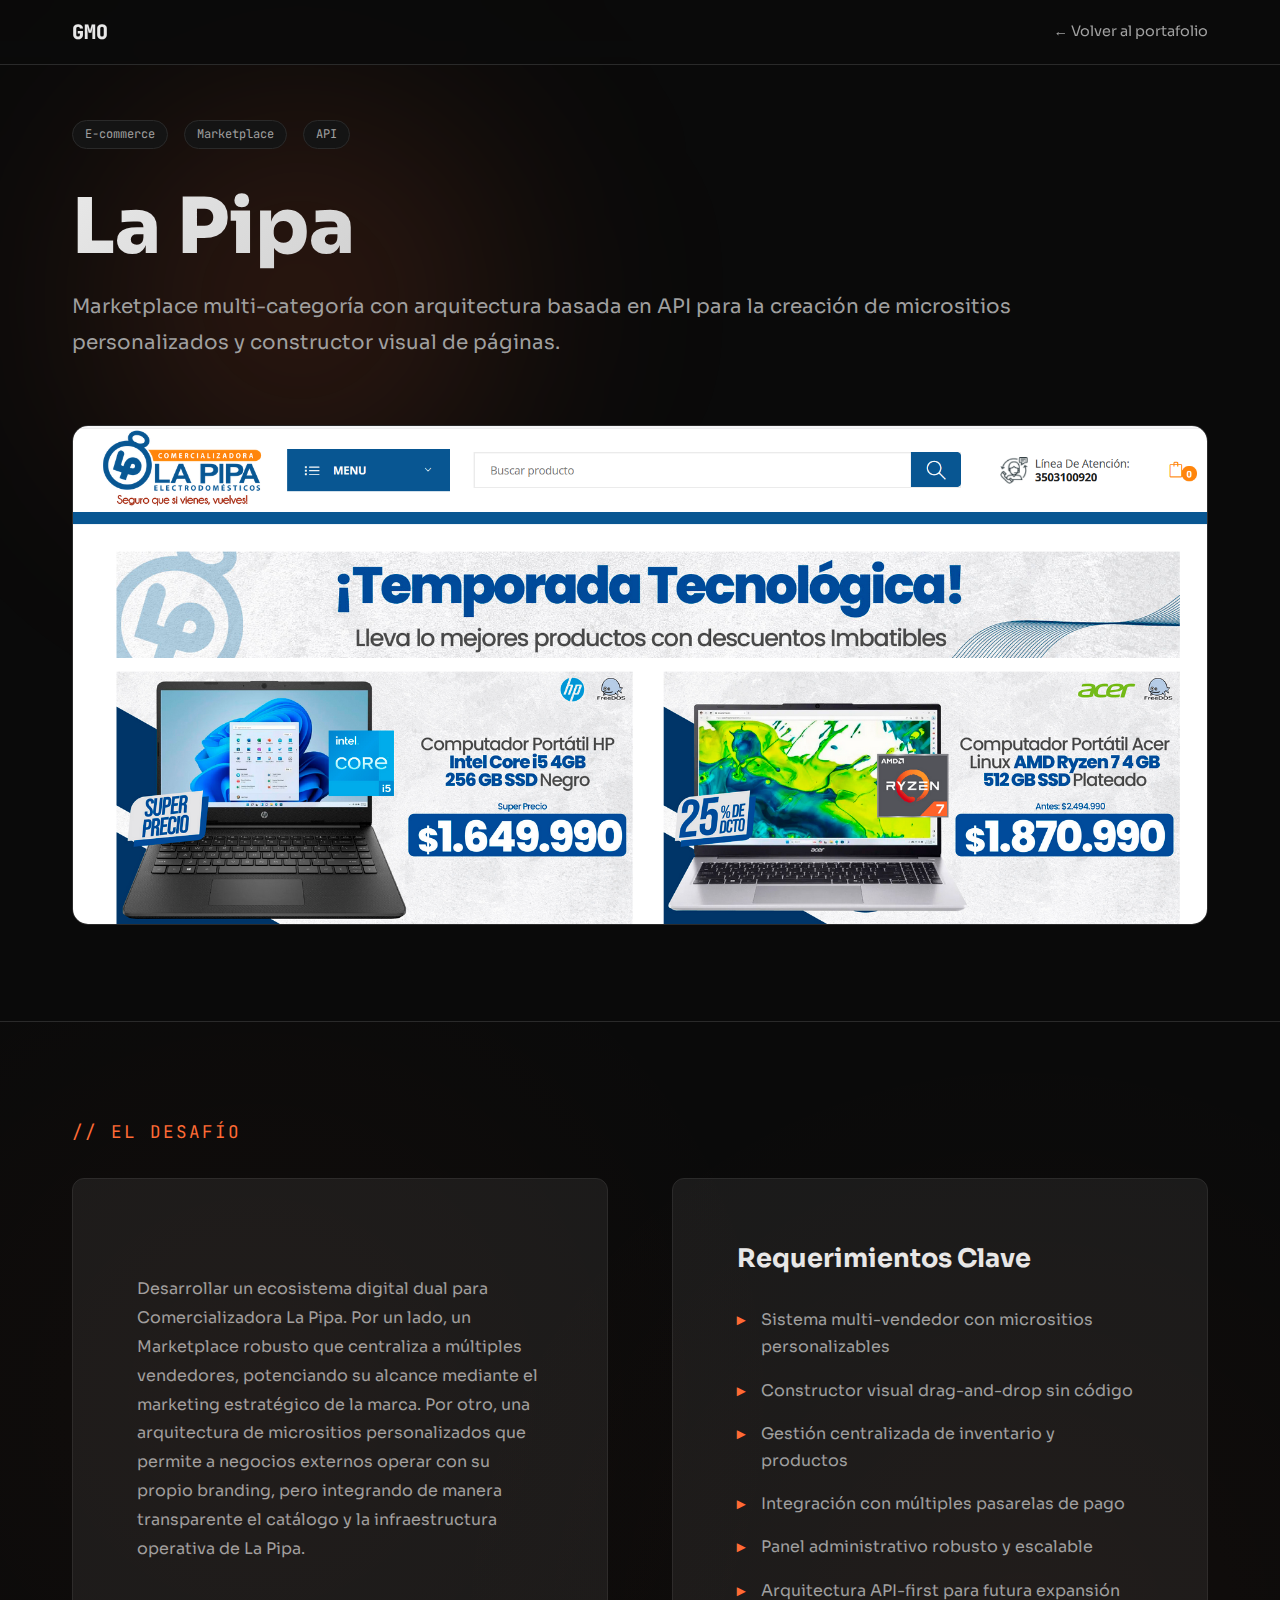
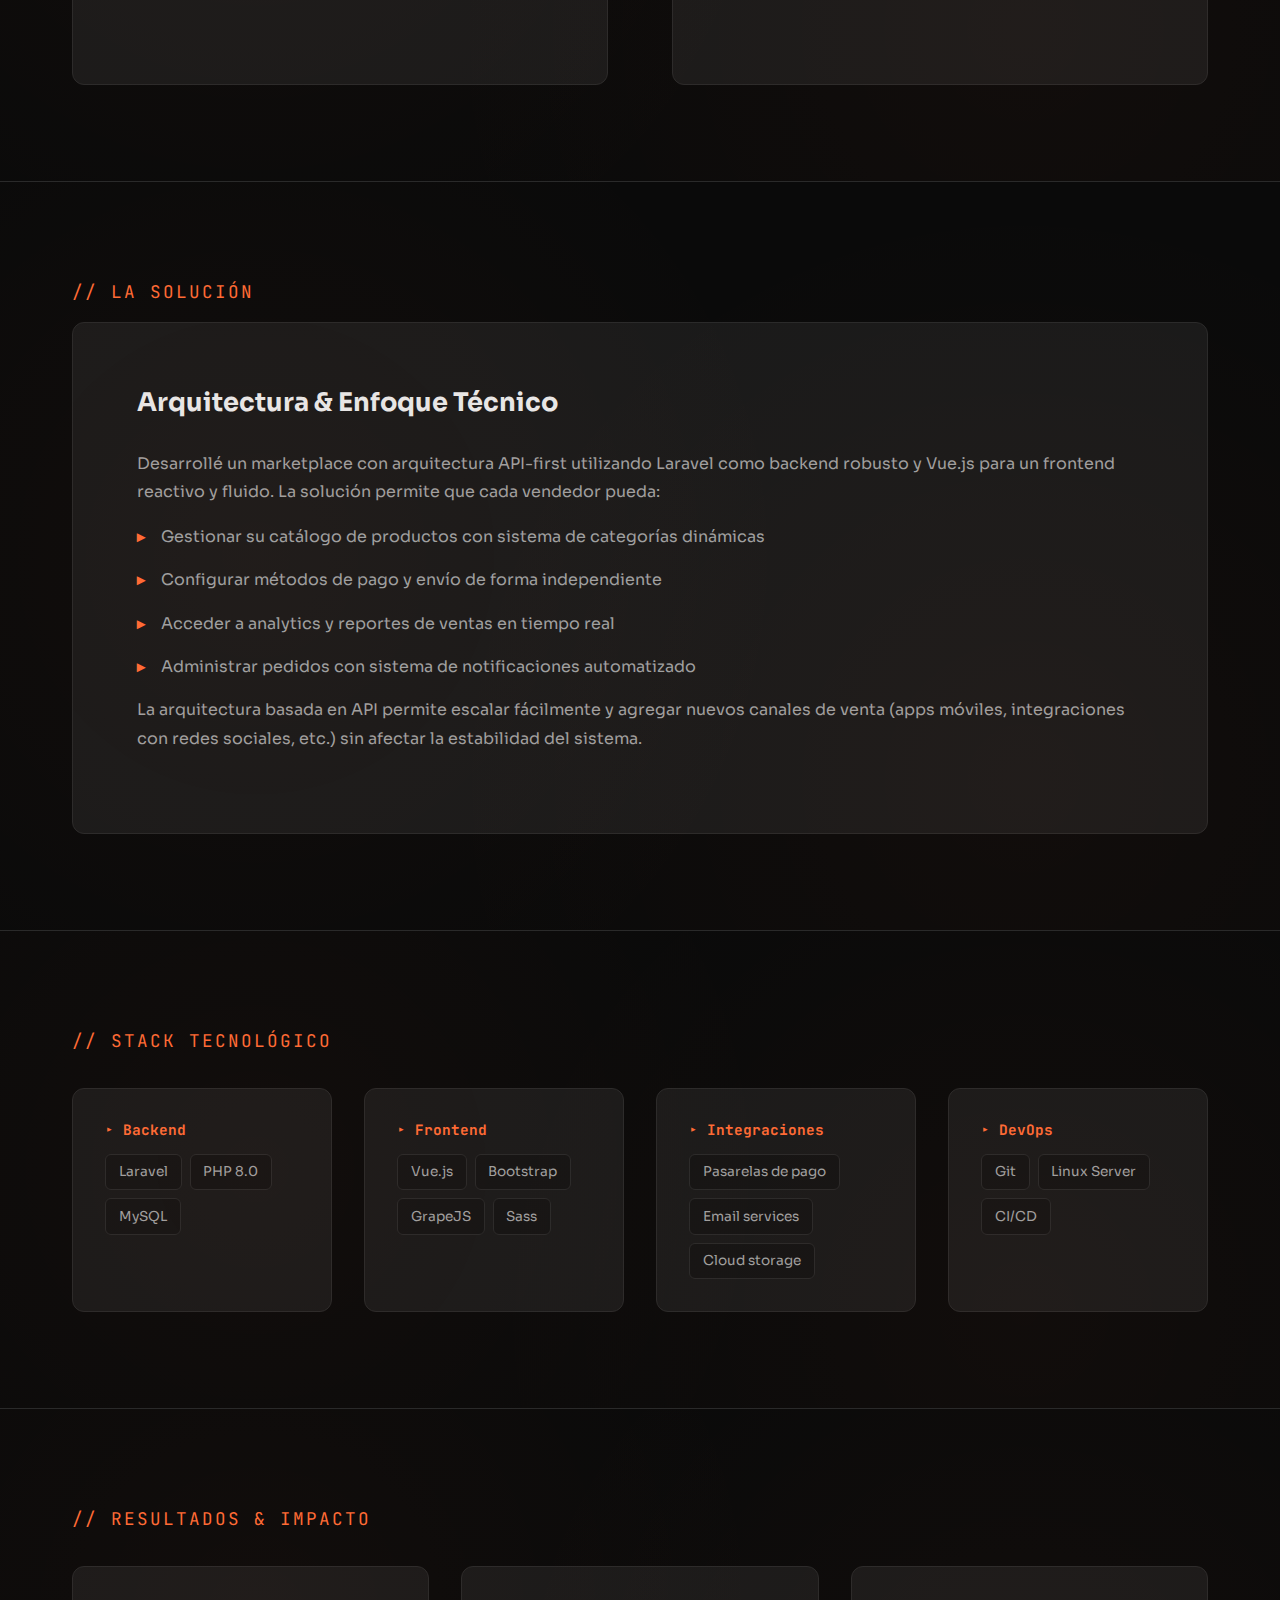
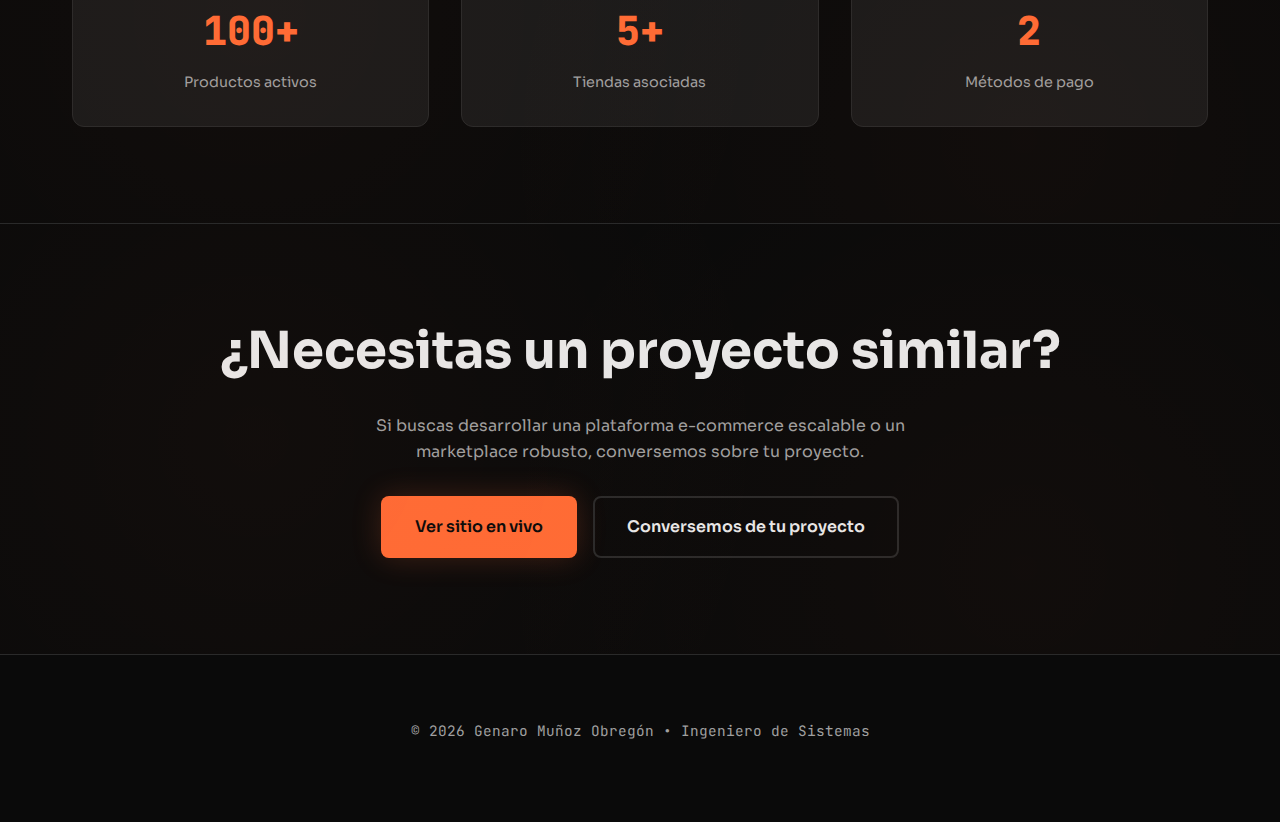
<file: proyectos/la-pipa.html>
<!DOCTYPE html>
<html lang="es">
<head>
    <meta charset="UTF-8">
    <meta name="viewport" content="width=device-width, initial-scale=1.0">
    <title>La Pipa Marketplace - Genaro Muñoz</title>
    <meta name="description" content="Marketplace multi-categoría con arquitectura basada en API para la creación de micrositios personalizados.">
    <meta name="keywords" content="La Pipa, Marketplace, API, Vue.js, Laravel, Genaro Muñoz, Desarrollo Web">
    <meta name="author" content="Genaro Muñoz Obregón">

    <!-- Open Graph / Facebook -->
    <meta property="og:type" content="article">
    <meta property="og:url" content="https://genaromunoz.dev/la-pipa.html">
    <meta property="og:title" content="La Pipa - Caso de Éxito">
    <meta property="og:description" content="Marketplace multi-categoría con arquitectura basada en API para la creación de micrositios personalizados.">
    <meta property="og:image" content="https://genaromunoz.dev/img/la-pipa.png">
    
    <!-- Twitter -->
    <meta property="twitter:card" content="summary_large_image">
    <meta property="twitter:url" content="https://genaromunoz.dev/la.html">
    <meta property="twitter:title" content="La Pipa - Caso de Éxito">
    <meta property="twitter:description" content="Marketplace multi-categoría con arquitectura basada en API para la creación de micrositios personalizados.">
    <meta property="twitter:image" content="https://genaromunoz.dev/img/la-pipa.png">
    
    <!-- Canonical URL -->
    <link rel="canonical" href="https://genaromunoz.dev/la-pipa.html">
    
    <!-- Structured Data -->
    <script type="application/ld+json">
    {
      "@context": "https://schema.org",
      "@type": "CreativeWork",
      "name": "La pipa marketplace",
      "description": "Marketplace multi-categoría con arquitectura basada en API para la creación de micrositios personalizados.",
      "author": {
        "@type": "Person",
        "name": "Genaro Muñoz Obregón"
      },
      "keywords": "Laravel, Vue.js, API, Marketplace, Micrositios, E-commerce",
      "url": "https://genaromunoz.dev/la-pipa.html",
    }
    </script>

    <!-- Fonts -->
    <link rel="preconnect" href="https://fonts.googleapis.com">
    <link rel="preconnect" href="https://fonts.gstatic.com" crossorigin>
    <link href="https://fonts.googleapis.com/css2?family=JetBrains+Mono:wght@400;700&family=Sora:wght@300;400;600;700;800&display=swap" rel="stylesheet">
    
    <!-- Stylesheet -->
    <link rel="stylesheet" href="../css/project.css">
    <link rel="stylesheet" href="../css/style.css">
</head>
<body>
    <!-- Navigation -->
    <nav>
        <div class="container">
            <a href="/" class="logo mono">GMO</a>
            <a href="/#portafolio" class="back-link">← Volver al portafolio</a>
        </div>
    </nav>

    <!-- Project Hero -->
    <section class="project-hero">
        <div class="container">
            <div class="project-header">
                <div class="project-meta">
                    
                    <span class="tag">E-commerce</span>
                    <span class="tag">Marketplace</span>
                    <span class="tag">API</span>
                </div>
                
                <h1>La Pipa</h1>
                
                <p class="project-subtitle">
                    Marketplace multi-categoría con arquitectura basada en API para la creación de micrositios personalizados y constructor visual de páginas.
                </p>
            </div>
            
            <div class="project-hero-image">
                <img src="../img/lapipa.png" alt="La Pipa Marketplace">
            </div>
        </div>
    </section>

    <!-- Challenge Section -->
    <section class="project-section">
        <div class="container">
            <p class="section-title">// El Desafío</p>
            <div class="content-grid">
                <div class="content-block">
                    <h3></h3>
                    
                    <p>
                        Desarrollar un ecosistema digital dual para Comercializadora La Pipa. Por un lado, un Marketplace robusto que centraliza a múltiples vendedores, potenciando su alcance mediante el marketing estratégico de la marca. Por otro, una arquitectura de micrositios personalizados que permite a negocios externos operar con su propio branding, pero integrando de manera transparente el catálogo y la infraestructura operativa de La Pipa.
                    </p>
                </div>
                <div class="content-block">
                    <h3>Requerimientos Clave</h3>
                    
                    <ul>
                        <li>Sistema multi-vendedor con micrositios personalizables</li>
                        <li>Constructor visual drag-and-drop sin código</li>
                        <li>Gestión centralizada de inventario y productos</li>
                        <li>Integración con múltiples pasarelas de pago</li>
                        <li>Panel administrativo robusto y escalable</li>
                        <li>Arquitectura API-first para futura expansión</li>
                    </ul>
                </div>
            </div>
        </div>
    </section>

    <!-- Solution Section -->
    <section class="project-section">
        <div class="container">
            <p class="section-title">// La Solución</p>
            <div class="content-block">
                <h3>Arquitectura & Enfoque Técnico</h3>
                
                <p>
                    Desarrollé un marketplace con arquitectura API-first utilizando Laravel como backend robusto y 
                    Vue.js para un frontend reactivo y fluido. La solución permite que cada vendedor pueda:
                </p>
                <ul>
                    <li>Gestionar su catálogo de productos con sistema de categorías dinámicas</li>
                    <li>Configurar métodos de pago y envío de forma independiente</li>
                    <li>Acceder a analytics y reportes de ventas en tiempo real</li>
                    <li>Administrar pedidos con sistema de notificaciones automatizado</li>
                </ul>
                <p>
                    La arquitectura basada en API permite escalar fácilmente y agregar nuevos canales de venta 
                    (apps móviles, integraciones con redes sociales, etc.) sin afectar la estabilidad del sistema.
                </p>
            </div>
        </div>
    </section>

    <!-- Tech Stack Section -->
    <section class="project-section">
        <div class="container">
            <p class="section-title">// Stack Tecnológico</p>
            <div class="tech-stack-grid">
                
                <div class="tech-category">
                    <h4>▸ Backend</h4>
                    <div class="tech-items">
                        <span class="tech-item">Laravel</span>
                        <span class="tech-item">PHP 8.0</span>
                        <span class="tech-item">MySQL</span>
                    </div>
                </div>
                <div class="tech-category">
                    <h4>▸ Frontend</h4>
                    <div class="tech-items">
                        <span class="tech-item">Vue.js</span>
                        <span class="tech-item">Bootstrap</span>
                        <span class="tech-item">GrapeJS</span>
                        <span class="tech-item">Sass</span>
                    </div>
                </div>
                <div class="tech-category">
                    <h4>▸ Integraciones</h4>
                    <div class="tech-items">
                        <span class="tech-item">Pasarelas de pago</span>
                        <span class="tech-item">Email services</span>
                        <span class="tech-item">Cloud storage</span>
                    </div>
                </div>
                <div class="tech-category">
                    <h4>▸ DevOps</h4>
                    <div class="tech-items">
                        <span class="tech-item">Git</span>
                        <span class="tech-item">Linux Server</span>
                        <span class="tech-item">CI/CD</span>
                    </div>
                </div>
            </div>
        </div>
    </section>

    <!-- Gallery Section
    <section class="project-section">
        <div class="container">
            <p class="section-title">// Galería</p>
            <div class="gallery-grid">
                
                <div class="gallery-item">
                    <img src="https://images.unsplash.com/photo-1460925895917-afdab827c52f?w=800&q=80" alt="Dashboard">
                </div>
                <div class="gallery-item">
                    <img src="https://images.unsplash.com/photo-1551288049-bebda4e38f71?w=800&q=80" alt="Analytics">
                </div>
                <div class="gallery-item">
                    <img src="https://images.unsplash.com/photo-1563986768609-322da13575f3?w=800&q=80" alt="Mobile View">
                </div>
            </div>
        </div>
    </section> -->

    
    <section class="project-section">
        <div class="container">
            <p class="section-title">// Resultados & Impacto</p>
            <div class="metrics-grid">
                
                <div class="metric-card">
                    <div class="metric-value">100+</div>
                    <div class="metric-label">Productos activos</div>
                </div>
                <div class="metric-card">
                    <div class="metric-value">5+</div>
                    <div class="metric-label">Tiendas asociadas</div>
                </div>
                <div class="metric-card">
                    <div class="metric-value">2</div>
                    <div class="metric-label">Métodos de pago</div>
                </div>
            </div>
        </div>
    </section>

    <!-- CTA Section -->
    <section class="cta-section">
        <div class="container">
            <h2>¿Necesitas un proyecto similar?</h2>
            <p style="color: var(--color-text-secondary); max-width: 600px; margin: 0 auto;">
                Si buscas desarrollar una plataforma e-commerce escalable o un marketplace robusto, 
                conversemos sobre tu proyecto.
            </p>
            <div class="cta-buttons">
                
                <a href="https://lapipa.com" target="_blank" class="btn btn-primary">Ver sitio en vivo</a>
                <a href="/#contacto" class="btn btn-secondary">Conversemos de tu proyecto</a>
            </div>
        </div>
    </section>

    <!-- Footer -->
    <footer>
        <div class="container">
            <p class="mono">© 2026 Genaro Muñoz Obregón • Ingeniero de Sistemas</p>
        </div>
    </footer>
</body>
</html>
</file>
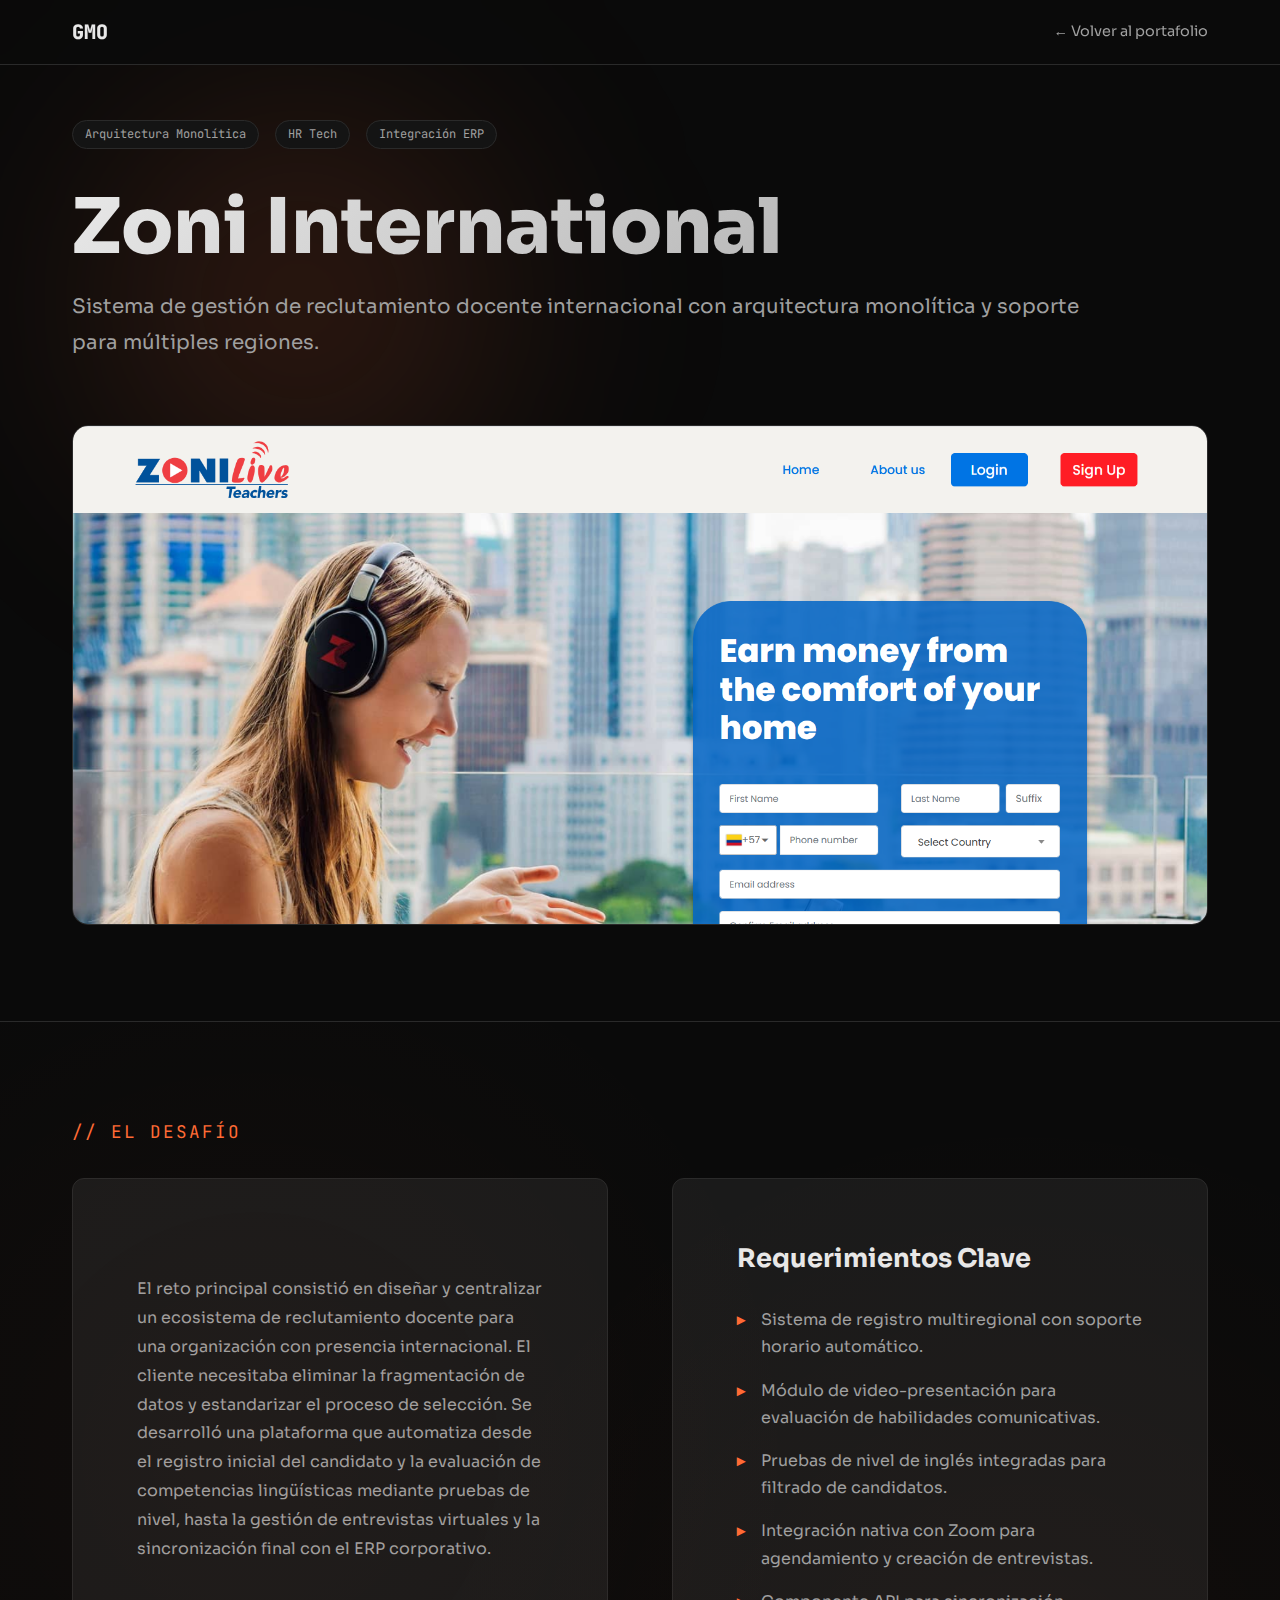
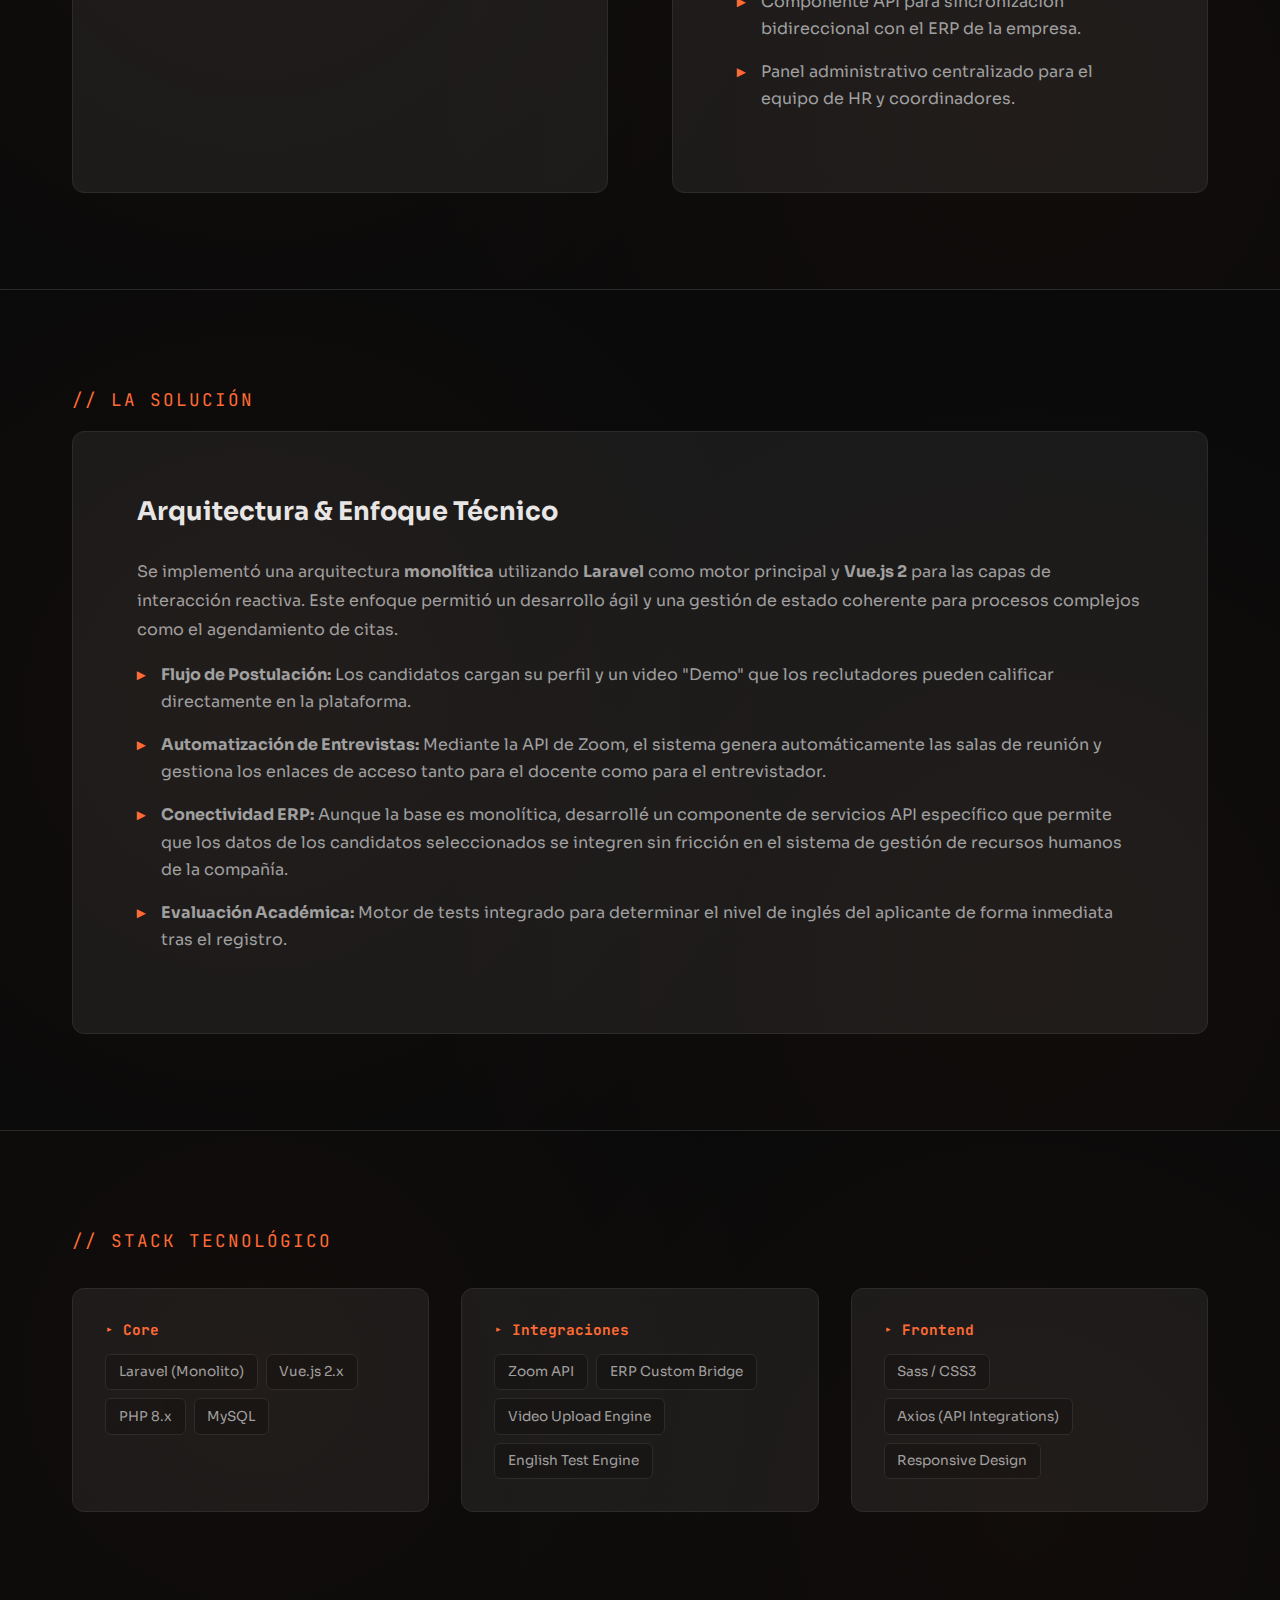
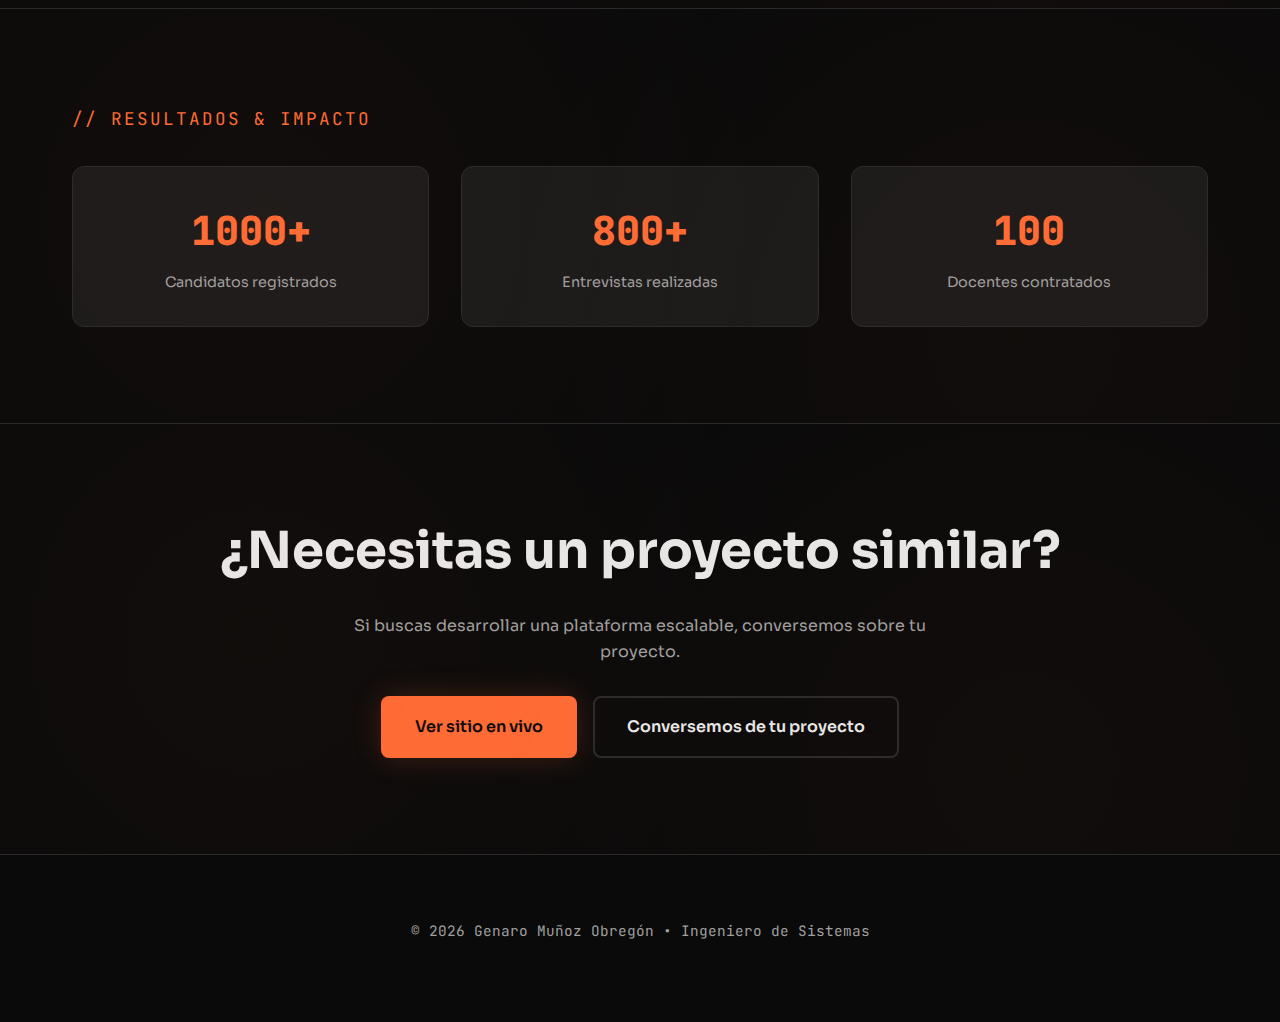
<file: proyectos/zoni-international.html>
<!DOCTYPE html>
<html lang="es">
<head>
    <meta charset="UTF-8">
    <meta name="viewport" content="width=device-width, initial-scale=1.0">
    <title>Zoni International - Genaro Muñoz</title>
    <meta name="description" content="Sistema de gestión de reclutamiento docente internacional con arquitectura monolítica y soporte para múltiples regiones.">
    <meta name="keywords" content="Zoni International, HR Tech, Recrutamiento Docente, Arquitectura Monolítica, ERP">
    <meta name="author" content="Genaro Muñoz Obregón">

    <!-- Open Graph / Facebook -->
    <meta property="og:type" content="article">
    <meta property="og:url" content="https://genaromunoz.dev/zoni-international.html">
    <meta property="og:title" content="Zoni International - Caso de Éxito">
    <meta property="og:description" content="Sistema de gestión de reclutamiento docente internacional con arquitectura monolítica y soporte para múltiples regiones.">
    <meta property="og:image" content="https://genaromunoz.dev/img/zoniInternational.png">
    
    <!-- Twitter -->
    <meta property="twitter:card" content="summary_large_image">
    <meta property="twitter:url" content="https://genaromunoz.dev/zoni-international.html">
    <meta property="twitter:title" content="Zoni International - Caso de Éxito">
    <meta property="twitter:description" content="Sistema de gestión de reclutamiento docente internacional con arquitectura monolítica y soporte para múltiples regiones.">
    <meta property="twitter:image" content="https://genaromunoz.dev/img/zoniInternational.png">

    <!-- Canonical URL -->
    <link rel="canonical" href="https://genaromunoz.dev/zoni-international.html">

    <!-- Structured Data -->
    <script type="application/ld+json">
        {
          "@context": "https://schema.org",
          "@type": "CreativeWork",
          "name": "Zoni International",
          "description": "Sistema de gestión de reclutamiento docente internacional con arquitectura monolítica y soporte para múltiples regiones.",
          "author": {
            "@type": "Person",
            "name": "Genaro Muñoz Obregón"
          },
          "keywords": "Zoni International, HR Tech, Recrutamiento Docente, Arquitectura Monolítica, ERP",
          "url": "https://genaromunoz.dev/zoni-international.html"
        }
      </script>

    <!-- Fonts -->
    <link rel="preconnect" href="https://fonts.googleapis.com">
    <link rel="preconnect" href="https://fonts.gstatic.com" crossorigin>
    <link href="https://fonts.googleapis.com/css2?family=JetBrains+Mono:wght@400;700&family=Sora:wght@300;400;600;700;800&display=swap" rel="stylesheet">
    
    <!-- Stylesheet -->
    <link rel="stylesheet" href="../css/project.css">
    <link rel="stylesheet" href="../css/style.css">
</head>
<body>
    <!-- Navigation -->
    <nav>
        <div class="container">
            <a href="./" class="logo mono">GMO</a>
            <a href="/#portafolio" class="back-link">← Volver al portafolio</a>
        </div>
    </nav>

    <!-- Project Hero -->
    <section class="project-hero">
        <div class="container">
            <div class="project-header">
                <div class="project-meta">
                    
                    <span class="tag">Arquitectura Monolítica</span>
                    <span class="tag">HR Tech</span>
                    <span class="tag">Integración ERP</span>
                </div>
                
                <h1>Zoni International</h1>
                
                <p class="project-subtitle">
                    Sistema de gestión de reclutamiento docente internacional con arquitectura monolítica y soporte para múltiples regiones.
                </p>
            </div>
            
            <div class="project-hero-image">
                <img src="../img/zoniInternational.png" alt="Zoni international HR Tech">
            </div>
        </div>
    </section>

    <!-- Challenge Section -->
    <section class="project-section">
        <div class="container">
            <p class="section-title">// El Desafío</p>
            <div class="content-grid">
                <div class="content-block">
                    <h3></h3>
                    
                    <p>
                        El reto principal consistió en diseñar y centralizar un ecosistema de reclutamiento docente para una organización con presencia internacional. El cliente necesitaba eliminar la fragmentación de datos y estandarizar el proceso de selección. Se desarrolló una plataforma que automatiza desde el registro inicial del candidato y la evaluación de competencias lingüísticas mediante pruebas de nivel, hasta la gestión de entrevistas virtuales y la sincronización final con el ERP corporativo.
                    </p>
                </div>
                <div class="content-block">
                    <h3>Requerimientos Clave</h3>
                    
                    <ul>
                        <li>Sistema de registro multiregional con soporte horario automático.</li>
                        <li>Módulo de video-presentación para evaluación de habilidades comunicativas.</li>
                        <li>Pruebas de nivel de inglés integradas para filtrado de candidatos.</li>
                        <li>Integración nativa con Zoom para agendamiento y creación de entrevistas.</li>
                        <li>Componente API para sincronización bidireccional con el ERP de la empresa.</li>
                        <li>Panel administrativo centralizado para el equipo de HR y coordinadores.</li>
                    </ul>
                </div>
            </div>
        </div>
    </section>

    <!-- Solution Section -->
    <section class="project-section">
        <div class="container">
            <p class="section-title">// La Solución</p>
            <div class="content-block">
                <h3>Arquitectura & Enfoque Técnico</h3>
                <p>
                    Se implementó una arquitectura <strong>monolítica</strong> utilizando <strong>Laravel</strong> como motor principal y <strong>Vue.js 2</strong> para las capas de interacción reactiva. Este enfoque permitió un desarrollo ágil y una gestión de estado coherente para procesos complejos como el agendamiento de citas.
                </p>
                <ul>
                    <li><strong>Flujo de Postulación:</strong> Los candidatos cargan su perfil y un video "Demo" que los reclutadores pueden calificar directamente en la plataforma.</li>
                    <li><strong>Automatización de Entrevistas:</strong> Mediante la API de Zoom, el sistema genera automáticamente las salas de reunión y gestiona los enlaces de acceso tanto para el docente como para el entrevistador.</li>
                    <li><strong>Conectividad ERP:</strong> Aunque la base es monolítica, desarrollé un componente de servicios API específico que permite que los datos de los candidatos seleccionados se integren sin fricción en el sistema de gestión de recursos humanos de la compañía.</li>
                    <li><strong>Evaluación Académica:</strong> Motor de tests integrado para determinar el nivel de inglés del aplicante de forma inmediata tras el registro.</li>
                </ul>
            </div>
        </div>
    </section>

    <!-- Tech Stack Section -->
    <section class="project-section">
        <div class="container">
            <p class="section-title">// Stack Tecnológico</p>
            <div class="tech-stack-grid">
                <div class="tech-category">
                    <h4>▸ Core</h4>
                    <div class="tech-items">
                        <span class="tech-item">Laravel (Monolito)</span>
                        <span class="tech-item">Vue.js 2.x</span>
                        <span class="tech-item">PHP 8.x</span>
                        <span class="tech-item">MySQL</span>
                    </div>
                </div>
                <div class="tech-category">
                    <h4>▸ Integraciones</h4>
                    <div class="tech-items">
                        <span class="tech-item">Zoom API</span>
                        <span class="tech-item">ERP Custom Bridge</span>
                        <span class="tech-item">Video Upload Engine</span>
                        <span class="tech-item">English Test Engine</span>
                    </div>
                </div>
                <div class="tech-category">
                    <h4>▸ Frontend</h4>
                    <div class="tech-items">
                        <span class="tech-item">Sass / CSS3</span>
                        <span class="tech-item">Axios (API Integrations)</span>
                        <span class="tech-item">Responsive Design</span>
                    </div>
                </div>
            </div>
        </div>
    </section>

    <!-- Gallery Section
    <section class="project-section">
        <div class="container">
            <p class="section-title">// Galería</p>
            <div class="gallery-grid">
                
                <div class="gallery-item">
                    <img src="https://images.unsplash.com/photo-1460925895917-afdab827c52f?w=800&q=80" alt="Dashboard">
                </div>
                <div class="gallery-item">
                    <img src="https://images.unsplash.com/photo-1551288049-bebda4e38f71?w=800&q=80" alt="Analytics">
                </div>
                <div class="gallery-item">
                    <img src="https://images.unsplash.com/photo-1563986768609-322da13575f3?w=800&q=80" alt="Mobile View">
                </div>
            </div>
        </div>
    </section> -->


    <section class="project-section">
        <div class="container">
            <p class="section-title">// Resultados & Impacto</p>
            <div class="metrics-grid">
                
                <div class="metric-card">
                    <div class="metric-value">1000+</div>
                    <div class="metric-label">Candidatos registrados</div>
                </div>
                <div class="metric-card">
                    <div class="metric-value">800+</div>
                    <div class="metric-label">Entrevistas realizadas</div>
                </div>
                <div class="metric-card">
                    <div class="metric-value">100</div>
                    <div class="metric-label">Docentes contratados</div>
                </div>
            </div>
        </div>
    </section>

    <!-- CTA Section -->
    <section class="cta-section">
        <div class="container">
            <h2>¿Necesitas un proyecto similar?</h2>
            <p style="color: var(--color-text-secondary); max-width: 600px; margin: 0 auto;">
                Si buscas desarrollar una plataforma escalable, 
                conversemos sobre tu proyecto.
            </p>
            <div class="cta-buttons">
               
                <a href="https://zoni.international" target="_blank" class="btn btn-primary">Ver sitio en vivo</a>
                <a href="/#contacto" class="btn btn-secondary">Conversemos de tu proyecto</a>
            </div>
        </div>
    </section>

    <!-- Footer -->
    <footer>
        <div class="container">
            <p class="mono">© 2026 Genaro Muñoz Obregón • Ingeniero de Sistemas</p>
        </div>
    </footer>
</body>
</html>
</file>
<file: css/style.css>
:root {
    --color-bg: #0a0a0a;
    --color-bg-secondary: #141414;
    --color-bg-card: #1a1a1a;
    --color-text: #e8e8e8;
    --color-text-secondary: #a0a0a0;
    --color-accent: #ff6b35;
    --color-accent-dark: #e55a2b;
    --color-accent-glow: rgba(255, 107, 53, 0.2);
    --color-border: #2a2a2a;
    --spacing-xs: 0.5rem;
    --spacing-sm: 1rem;
    --spacing-md: 2rem;
    --spacing-lg: 4rem;
    --spacing-xl: 6rem;
}

[data-theme="light"] {
    --color-bg: #ffffff;
    --color-bg-secondary: #f5f5f5;
    --color-bg-card: #ffffff;

    --color-text: #0a0a0a;
    --color-text-secondary: #444444;

    --color-border: rgba(0, 0, 0, 0.08);

    /* mantenemos naranja */
    --color-accent: #ff6b35;
    --color-accent-dark: #e55a2b;
    --color-accent-glow: rgba(255, 107, 53, 0.15);
}


* {
    margin: 0;
    padding: 0;
    box-sizing: border-box;
}

html {
    scroll-behavior: smooth;
}

body {
    font-family: 'Sora', sans-serif;
    background-color: var(--color-bg);
    color: var(--color-text);
    line-height: 1.6;
    overflow-x: hidden;
    transition: background-color 0.3s ease, color 0.3s ease;
}

/* Typography */
h1,
h2,
h3,
h4 {
    font-weight: 700;
    line-height: 1.2;
}

h1 {
    font-size: clamp(2.5rem, 6vw, 5rem);
    font-weight: 800;
}

h2 {
    font-size: clamp(2rem, 4vw, 3.5rem);
    margin-bottom: var(--spacing-md);
}

h3 {
    font-size: clamp(1.25rem, 2vw, 1.75rem);
}

.mono {
    font-family: 'JetBrains Mono', monospace;
}

/* Container */
h1,
h2,
h3,
h4 {
    font-weight: 700;
    line-height: 1.2;
}

h1 {
    font-size: clamp(2.5rem, 6vw, 5rem);
    font-weight: 800;
}

h2 {
    font-size: clamp(2rem, 4vw, 3.5rem);
    margin-bottom: var(--spacing-md);
}

h3 {
    font-size: clamp(1.25rem, 2vw, 1.75rem);
}

.mono {
    font-family: 'JetBrains Mono', monospace;
}

/* Container */
.container {
    max-width: 1200px;
    margin: 0 auto;
    padding: 0 var(--spacing-md);
}

.container-wide {
    max-width: 1400px;
    margin: 0 auto;
    padding: 0 var(--spacing-md);
}

/* Navigation */
nav {
    position: fixed;
    top: 0;
    left: 0;
    right: 0;
    z-index: 1000;
    background: color-mix(in srgb, var(--color-bg) 80%, transparent);

    backdrop-filter: blur(10px);
    border-bottom: 1px solid var(--color-border);
}

nav .container {
    display: flex;
    justify-content: space-between;
    align-items: center;
    padding-top: var(--spacing-sm);
    padding-bottom: var(--spacing-sm);
}

.logo {
    font-weight: 800;
    font-size: 1.25rem;
    color: var(--color-text);
    text-decoration: none;
    position: relative;
}

.logo::after {
    content: '';
    position: absolute;
    bottom: -4px;
    left: 0;
    width: 0;
    height: 2px;
    background: var(--color-accent);
    transition: width 0.3s ease;
}

.logo:hover::after {
    width: 100%;
}

nav ul {
    display: flex;
    list-style: none;
    gap: var(--spacing-md);
}

nav a {
    color: var(--color-text-secondary);
    text-decoration: none;
    font-size: 0.9rem;
    transition: color 0.3s ease;
    font-weight: 400;
}

nav a:hover {
    color: var(--color-accent);
}

/* Hero Section */
.hero {
    min-height: 100vh;
    display: flex;
    align-items: center;
    position: relative;
    padding-top: 80px;
    overflow: hidden;
}

.hero .container {
    display: grid;
    grid-template-columns: 1fr 1fr;
    gap: var(--spacing-lg);
    align-items: center;
}

@media (max-width: 968px) {
    .hero .container {
        grid-template-columns: 1fr;
        gap: var(--spacing-md);
    }
}

.hero-image {
    position: relative;
    width: 100%;
    aspect-ratio: 1;
    max-width: 500px;
    margin: 0 auto;
    border-radius: 20px;
    overflow: hidden;
    border: 2px solid var(--color-border);
    background: linear-gradient(135deg, var(--color-bg-card) 0%, var(--color-bg-secondary) 100%);
}

.hero-image::before {
    content: '';
    position: absolute;
    inset: 0;
    background:
        linear-gradient(135deg, transparent 0%, var(--color-accent-glow) 50%, transparent 100%),
        repeating-linear-gradient(45deg,
            transparent,
            transparent 10px,
            rgba(255, 107, 53, 0.05) 10px,
            rgba(255, 107, 53, 0.05) 20px);
    animation: shimmer 3s ease-in-out infinite;
}

@keyframes shimmer {

    0%,
    100% {
        opacity: 0.3;
    }

    50% {
        opacity: 0.6;
    }
}

.hero-image-content {
    position: absolute;
    inset: 0;
    display: flex;
    flex-direction: column;
    align-items: center;
    justify-content: center;
    padding: var(--spacing-lg);
    z-index: 10;
}

.hero-image-icon {
    font-size: 8rem;
    margin-bottom: var(--spacing-md);
    background: linear-gradient(135deg, var(--color-accent) 0%, var(--color-text) 100%);
    -webkit-background-clip: text;
    -webkit-text-fill-color: transparent;
    background-clip: text;
    animation: pulse 2s ease-in-out infinite;
}

@keyframes pulse {

    0%,
    100% {
        transform: scale(1);
    }

    50% {
        transform: scale(1.05);
    }
}

.hero-image-text {
    font-family: 'JetBrains Mono', monospace;
    font-size: 0.9rem;
    color: var(--color-text-secondary);
    text-align: center;
    letter-spacing: 2px;
}

.hero-image img {
    width: 100%;
    height: 100%;
    object-fit: cover;
}

@media (max-width: 968px) {
    .hero-image {
        max-width: 350px;
        order: -1;
    }
}

content: '';
position: absolute;
top: 20%;
right: -10%;
width: 600px;
height: 600px;
background: radial-gradient(circle, var(--color-accent-glow) 0%, transparent 70%);
border-radius: 50%;
filter: blur(100px);
animation: float 8s ease-in-out infinite;
}

@keyframes float {

    0%,
    100% {
        transform: translate(0, 0) scale(1);
    }

    50% {
        transform: translate(-50px, -30px) scale(1.1);
    }
}

.hero-content {
    position: relative;
    z-index: 10;
}

.hero-label {
    display: inline-block;
    padding: var(--spacing-xs) var(--spacing-sm);
    background: var(--color-bg-card);
    border: 1px solid var(--color-border);
    border-radius: 50px;
    font-size: 0.85rem;
    margin-bottom: var(--spacing-md);
    color: var(--color-accent);
    font-family: 'JetBrains Mono', monospace;
    animation: slideDown 0.6s ease;
}

@keyframes slideDown {
    from {
        opacity: 0;
        transform: translateY(-20px);
    }

    to {
        opacity: 1;
        transform: translateY(0);
    }
}

.hero h1 {
    margin-bottom: var(--spacing-sm);
    background: linear-gradient(135deg, var(--color-text) 0%, var(--color-text-secondary) 100%);
    -webkit-background-clip: text;
    -webkit-text-fill-color: transparent;
    background-clip: text;
    animation: slideUp 0.8s ease 0.2s both;
}

@keyframes slideUp {
    from {
        opacity: 0;
        transform: translateY(30px);
    }

    to {
        opacity: 1;
        transform: translateY(0);
    }
}

.hero-subtitle {
    font-size: clamp(1.1rem, 2vw, 1.5rem);
    color: var(--color-text-secondary);
    max-width: 700px;
    margin-bottom: var(--spacing-lg);
    line-height: 1.7;
    animation: slideUp 0.8s ease 0.4s both;
}

.hero-subtitle .highlight {
    color: var(--color-accent);
    font-weight: 600;
}

.cta-group {
    display: flex;
    gap: var(--spacing-sm);
    flex-wrap: wrap;
    animation: slideUp 0.8s ease 0.6s both;
}

/* Buttons */
.btn {
    display: inline-block;
    padding: 1rem 2rem;
    border-radius: 8px;
    text-decoration: none;
    font-weight: 600;
    font-size: 1rem;
    transition: all 0.3s ease;
    border: 2px solid transparent;
    cursor: pointer;
}

.btn-primary {
    background: var(--color-accent);
    color: var(--color-bg);
    box-shadow: 0 0 30px var(--color-accent-glow);
}

.btn-primary:hover {
    background: var(--color-accent-dark);
    transform: translateY(-2px);
    box-shadow: 0 0 50px var(--color-accent-glow);
}

.btn-secondary {
    background: transparent;
    color: var(--color-text);
    border-color: var(--color-border);
}

.btn-secondary:hover {
    border-color: var(--color-accent);
    color: var(--color-accent);
}

/* Sections */
section {
    padding: var(--spacing-xl) 0;
    position: relative;
}

section::before {
    content: '';
    position: absolute;
    inset: 0;
    background:
        radial-gradient(circle at 20% 50%, rgba(255, 107, 53, 0.03) 0%, transparent 50%),
        radial-gradient(circle at 80% 80%, rgba(255, 107, 53, 0.03) 0%, transparent 50%);
    pointer-events: none;
}

.section-header {
    margin-bottom: var(--spacing-lg);
    text-align: center;
}

.section-label {
    font-family: 'JetBrains Mono', monospace;
    font-size: 0.9rem;
    color: var(--color-accent);
    margin-bottom: var(--spacing-sm);
    letter-spacing: 2px;
    text-transform: uppercase;
}

/* About Section */
.about-content {
    max-width: 900px;
    margin: 0 auto;
    background: var(--color-bg-card);
    padding: var(--spacing-lg);
    border-radius: 16px;
    border: 1px solid var(--color-border);
    position: relative;
    overflow: hidden;
}

.about-content::before {
    content: '';
    position: absolute;
    top: 0;
    left: 0;
    width: 4px;
    height: 100%;
    background: linear-gradient(180deg, var(--color-accent) 0%, transparent 100%);
}

.about-content p {
    font-size: 1.1rem;
    line-height: 1.8;
    color: var(--color-text-secondary);
    margin-bottom: var(--spacing-md);
}

.about-content p:last-child {
    margin-bottom: 0;
}

.about-content strong {
    color: var(--color-text);
    font-weight: 600;
}

.about-highlight {
    color: var(--color-accent);
    font-weight: 600;
}

.service-card,
.project-card,
.about-content {
    transition: background-color 0.3s ease, border-color 0.3s ease;
}


/* Services Grid */
.services-grid {
    display: grid;
    grid-template-columns: repeat(auto-fit, minmax(280px, 1fr));
    gap: var(--spacing-md);
    margin-top: var(--spacing-lg);
}

.service-card {
    background: var(--color-bg-card);
    padding: var(--spacing-lg);
    border-radius: 12px;
    border: 1px solid var(--color-border);
    transition: all 0.3s ease;
    position: relative;
    overflow: hidden;
}

.service-card::before {
    content: '';
    position: absolute;
    top: 0;
    left: 0;
    right: 0;
    height: 3px;
    background: linear-gradient(90deg, var(--color-accent) 0%, transparent 100%);
    transform: scaleX(0);
    transform-origin: left;
    transition: transform 0.3s ease;
}

.service-card:hover::before {
    transform: scaleX(1);
}

.service-card:hover {
    transform: translateY(-5px);
    border-color: var(--color-accent);
    box-shadow: 0 10px 40px rgba(0, 0, 0, 0.3);
}

.service-icon {
    font-size: 2.5rem;
    margin-bottom: var(--spacing-sm);
    display: block;
    text-align: center;
}

.service-card h3 {
    margin-bottom: var(--spacing-sm);
    color: var(--color-text);
}

.service-card p {
    color: var(--color-text-secondary);
    line-height: 1.7;
}

/* Portfolio Filters */
.portfolio-filters {
    display: flex;
    justify-content: center;
    gap: var(--spacing-sm);
    flex-wrap: wrap;
    margin-bottom: var(--spacing-lg);
}

.filter-btn {
    padding: 0.75rem 1.5rem;
    background: var(--color-bg-card);
    border: 1px solid var(--color-border);
    border-radius: 50px;
    color: var(--color-text-secondary);
    font-size: 0.9rem;
    font-family: 'JetBrains Mono', monospace;
    cursor: pointer;
    transition: all 0.3s ease;
}

.filter-btn:hover {
    border-color: var(--color-accent);
    color: var(--color-text);
}

.filter-btn.active {
    background: var(--color-accent);
    color: var(--color-bg);
    border-color: var(--color-accent);
}

.project-card.hidden {
    display: none;
}

/* Portfolio Grid */
.portfolio-grid {
    display: grid;
    grid-template-columns: repeat(2, 1fr);
    gap: var(--spacing-md);
    margin-top: var(--spacing-lg);
}

@media (max-width: 1024px) {
    .portfolio-grid {
        grid-template-columns: repeat(2, 1fr);
    }
}

@media (max-width: 640px) {
    .portfolio-grid {
        grid-template-columns: 1fr;
    }
}

.project-link {
            display: inline-flex;
            align-items: center;
            gap: 0.5rem;
            margin-top: var(--spacing-sm);
            padding: 0.5rem 1rem;
            background: linear-gradient(135deg, var(--color-accent) 0%, var(--color-accent-dark) 100%);
            color: var(--color-bg);
            text-decoration: none;
            font-size: 0.9rem;
            font-weight: 600;
            border-radius: 6px;
            transition: all 0.3s ease;
            position: relative;
            overflow: hidden;
        }

        .project-link::before {
            content: '';
            position: absolute;
            inset: 0;
            background: linear-gradient(135deg, var(--color-accent-dark) 0%, var(--color-accent) 100%);
            opacity: 0;
            transition: opacity 0.3s ease;
        }

        .project-link::after {
            content: '→';
            font-size: 1.1rem;
            transition: transform 0.3s ease;
            position: relative;
            z-index: 1;
        }

        .project-link span {
            position: relative;
            z-index: 1;
        }

        .project-link:hover::before {
            opacity: 1;
        }

        .project-link:hover::after {
            transform: translateX(4px);
        }

        .project-link:hover {
            transform: translateY(-2px);
            box-shadow: 0 4px 15px var(--color-accent-glow);
        }


.project-card {
    background: var(--color-bg-card);
    border-radius: 12px;
    overflow: hidden;
    border: 1px solid var(--color-border);
    transition: all 0.4s ease;
    cursor: pointer;
    position: relative;
}

.project-card::after {
    content: '';
    position: absolute;
    inset: 0;
    background: linear-gradient(135deg, transparent 0%, var(--color-accent-glow) 100%);
    opacity: 0;
    transition: opacity 0.4s ease;
    pointer-events: none;
}

.project-card:hover::after {
    opacity: 1;
}

.project-card:hover {
    transform: translateY(-10px);
    border-color: var(--color-accent);
    box-shadow: 0 20px 60px rgba(0, 0, 0, 0.5);
}

.project-image {
    width: 100%;
    height: 240px;
    background: linear-gradient(135deg, #1a1a1a 0%, #2a2a2a 100%);
    display: flex;
    align-items: center;
    justify-content: center;
    font-size: 3rem;
    color: var(--color-accent);
    position: relative;
    overflow: hidden;
}

.project-image::before {
    content: '';
    position: absolute;
    inset: 0;
    background:
        repeating-linear-gradient(45deg,
            transparent,
            transparent 20px,
            rgba(255, 107, 53, 0.03) 20px,
            rgba(255, 107, 53, 0.03) 40px);
}

.project-image img {
    width: 100%;
    height: 100%;
    object-fit: cover;
    transition: transform 0.4s ease;
    object-position: top;
}

.project-card:hover .project-image img {
    transform: scale(1.05);
}

.project-content {
    padding: var(--spacing-md);
    position: relative;
    z-index: 10;
}

.project-tags {
    display: flex;
    gap: var(--spacing-xs);
    flex-wrap: wrap;
    margin-bottom: var(--spacing-sm);
}

.tag {
    padding: 0.25rem 0.75rem;
    background: var(--color-bg-secondary);
    border: 1px solid var(--color-border);
    border-radius: 20px;
    font-size: 0.75rem;
    font-family: 'JetBrains Mono', monospace;
    color: var(--color-text-secondary);
}

.project-card h3 {
    margin-bottom: var(--spacing-xs);
    color: var(--color-text);
}

.project-description {
    color: var(--color-text-secondary);
    font-size: 0.95rem;
    line-height: 1.6;
    margin-bottom: var(--spacing-sm);
}

.tech-stack {
    font-family: 'JetBrains Mono', monospace;
    font-size: 0.85rem;
    color: var(--color-accent);
}

/* Process Section */
.process-grid {
    display: grid;
    grid-template-columns: repeat(auto-fit, minmax(250px, 1fr));
    gap: var(--spacing-lg);
    margin-top: var(--spacing-lg);
    position: relative;
}

.process-step {
    background: var(--color-bg-card);
    padding: var(--spacing-lg);
    border-radius: 12px;
    border: 1px solid var(--color-border);
    position: relative;
    transition: all 0.3s ease;
}

.process-step::before {
    content: '';
    position: absolute;
    top: -1px;
    left: -1px;
    right: -1px;
    height: 4px;
    background: linear-gradient(90deg, var(--color-accent) 0%, transparent 100%);
    border-radius: 12px 12px 0 0;
    opacity: 0;
    transition: opacity 0.3s ease;
}

.process-step:hover::before {
    opacity: 1;
}

.process-step:hover {
    transform: translateY(-5px);
    border-color: var(--color-accent);
}

.process-number {
    display: inline-block;
    width: 50px;
    height: 50px;
    background: linear-gradient(135deg, var(--color-accent) 0%, var(--color-accent-dark) 100%);
    color: var(--color-bg);
    border-radius: 50%;
    display: flex;
    align-items: center;
    justify-content: center;
    font-weight: 700;
    font-size: 1.5rem;
    margin-bottom: var(--spacing-sm);
    font-family: 'JetBrains Mono', monospace;
}

.process-step h3 {
    margin-bottom: var(--spacing-xs);
    color: var(--color-text);
}

.process-step p {
    color: var(--color-text-secondary);
    line-height: 1.7;
    font-size: 0.95rem;
}

.process-methodology {
    max-width: 900px;
    margin: var(--spacing-lg) auto 0;
    background: var(--color-bg-card);
    padding: var(--spacing-md);
    border-radius: 12px;
    border: 1px solid var(--color-border);
    border-left: 4px solid var(--color-accent);
}

.process-methodology p {
    color: var(--color-text-secondary);
    line-height: 1.8;
    margin: 0;
}

.process-methodology strong {
    color: var(--color-accent);
}

/* Stack Section */
.stack-grid {
    display: grid;
    grid-template-columns: repeat(auto-fit, minmax(250px, 1fr));
    gap: var(--spacing-lg);
    margin-top: var(--spacing-lg);
}

.stack-category h3 {
    font-size: 1.1rem;
    margin-bottom: var(--spacing-sm);
    color: var(--color-accent);
    font-family: 'JetBrains Mono', monospace;
}

.stack-items {
    display: flex;
    flex-wrap: wrap;
    gap: var(--spacing-sm);
}

.stack-item {
    padding: 0.5rem 1rem;
    background: var(--color-bg-card);
    border: 1px solid var(--color-border);
    border-radius: 8px;
    font-size: 0.9rem;
    transition: all 0.3s ease;
}

.stack-item:hover {
    border-color: var(--color-accent);
    transform: translateY(-2px);
}

/* Contact Section */
.contact-content {
    max-width: 800px;
    margin: 0 auto;
    text-align: center;
}

.contact-intro {
    font-size: 1.2rem;
    color: var(--color-text-secondary);
    margin-bottom: var(--spacing-lg);
    line-height: 1.8;
}

.contact-methods {
    display: grid;
    grid-template-columns: repeat(3, 1fr);
    gap: var(--spacing-md);
    margin-top: var(--spacing-lg);
}

@media (max-width: 768px) {
    .contact-methods {
        grid-template-columns: 1fr;
    }
}

.contact-method {
    background: var(--color-bg-card);
    padding: var(--spacing-md);
    border-radius: 12px;
    border: 1px solid var(--color-border);
    transition: all 0.3s ease;
}

.contact-method:hover {
    border-color: var(--color-accent);
    transform: translateY(-5px);
}

.contact-icon {
    font-size: 2rem;
    margin-bottom: var(--spacing-sm);
    display: block;
}

.contact-method h3 {
    font-size: 1rem;
    margin-bottom: var(--spacing-xs);
    color: var(--color-text-secondary);
}

.contact-method a {
    color: var(--color-text);
    text-decoration: none;
    font-weight: 600;
    word-break: break-all;
}

.contact-method a:hover {
    color: var(--color-accent);
}

/* Footer */
footer {
    border-top: 1px solid var(--color-border);
    padding: var(--spacing-lg) 0;
    text-align: center;
    color: var(--color-text-secondary);
    font-size: 0.9rem;
}

footer p {
    margin-bottom: var(--spacing-sm);
}

.footer-links {
    display: flex;
    justify-content: center;
    gap: var(--spacing-md);
    flex-wrap: wrap;
}

.footer-links a {
    color: var(--color-text-secondary);
    text-decoration: none;
    transition: color 0.3s ease;
}

.footer-links a:hover {
    color: var(--color-accent);
}

/* Responsive */
@media (max-width: 768px) {
    nav ul {
        gap: var(--spacing-sm);
    }

    .hero {
        min-height: 80vh;
    }

    .cta-group {
        flex-direction: column;
    }

    .btn {
        text-align: center;
    }

    .services-grid,
    .portfolio-grid {
        grid-template-columns: 1fr;
    }
}

/* Scroll Animations */
.reveal {
    opacity: 0;
    transform: translateY(30px);
    transition: all 0.8s ease;
}

.reveal.active {
    opacity: 1;
    transform: translateY(0);
}
</file>
<file: css/project.css>
/* Container */
        .container {
            max-width: 1200px;
            margin: 0 auto;
            padding: 0 var(--spacing-md);
        }

        /* Navigation */
        nav {
            position: fixed;
            top: 0;
            left: 0;
            right: 0;
            z-index: 1000;
            background: rgba(10, 10, 10, 0.9);
            backdrop-filter: blur(10px);
            border-bottom: 1px solid var(--color-border);
        }

        nav .container {
            display: flex;
            justify-content: space-between;
            align-items: center;
            padding-top: var(--spacing-sm);
            padding-bottom: var(--spacing-sm);
        }

        .logo {
            font-weight: 800;
            font-size: 1.25rem;
            color: var(--color-text);
            text-decoration: none;
        }

        .back-link {
            color: var(--color-text-secondary);
            text-decoration: none;
            font-size: 0.9rem;
            transition: color 0.3s ease;
            display: flex;
            align-items: center;
            gap: 0.5rem;
        }

        .back-link:hover {
            color: var(--color-accent);
        }

        /* Project Hero */
        .project-hero {
            padding-top: 120px;
            padding-bottom: var(--spacing-xl);
            position: relative;
            overflow: hidden;
        }

        .project-hero::before {
            content: '';
            position: absolute;
            top: 0;
            right: -10%;
            width: 600px;
            height: 600px;
            background: radial-gradient(circle, var(--color-accent-glow) 0%, transparent 70%);
            border-radius: 50%;
            filter: blur(100px);
        }

        .project-header {
            position: relative;
            z-index: 10;
            margin-bottom: var(--spacing-lg);
        }

        .project-meta {
            display: flex;
            gap: var(--spacing-sm);
            flex-wrap: wrap;
            margin-bottom: var(--spacing-md);
        }

        .tag {
            padding: 0.5rem 1rem;
            background: var(--color-bg-card);
            border: 1px solid var(--color-border);
            border-radius: 20px;
            font-size: 0.85rem;
            font-family: 'JetBrains Mono', monospace;
            color: var(--color-text-secondary);
        }

        .project-hero h1 {
            margin-bottom: var(--spacing-sm);
            background: linear-gradient(135deg, var(--color-text) 0%, var(--color-text-secondary) 100%);
            -webkit-background-clip: text;
            -webkit-text-fill-color: transparent;
            background-clip: text;
        }

        .project-subtitle {
            font-size: 1.25rem;
            color: var(--color-text-secondary);
            max-width: 1024px;
            line-height: 1.8;
        }

        .project-hero-image {
            width: 100%;
            max-height: 500px;
            border-radius: 16px;
            overflow: hidden;
            border: 1px solid var(--color-border);
            position: relative;
        }

        .project-hero-image img {
            width: 100%;
            height: 100%;
            object-fit: cover;
        }

        /* Project Sections */
        .project-section {
            padding: var(--spacing-xl) 0;
            border-top: 1px solid var(--color-border);
        }

        .section-title {
            font-size: 1.1rem;
            color: var(--color-accent);
            font-family: 'JetBrains Mono', monospace;
            margin-bottom: var(--spacing-sm);
            letter-spacing: 2px;
            text-transform: uppercase;
        }

        .content-grid {
            display: grid;
            grid-template-columns: 1fr 1fr;
            gap: var(--spacing-lg);
            margin-top: var(--spacing-md);
        }

        @media (max-width: 768px) {
            .content-grid {
                grid-template-columns: 1fr;
            }
        }

        .content-block {
            background: var(--color-bg-card);
            padding: var(--spacing-lg);
            border-radius: 12px;
            border: 1px solid var(--color-border);
        }

        .content-block h3 {
            margin-bottom: var(--spacing-md);
            color: var(--color-text);
        }

        .content-block p {
            color: var(--color-text-secondary);
            line-height: 1.8;
            margin-bottom: var(--spacing-sm);
        }

        .content-block ul {
            list-style: none;
            padding: 0;
        }

        .content-block li {
            color: var(--color-text-secondary);
            padding-left: 1.5rem;
            position: relative;
            margin-bottom: var(--spacing-sm);
            line-height: 1.7;
        }

        .content-block li::before {
            content: '▸';
            position: absolute;
            left: 0;
            color: var(--color-accent);
            font-weight: 700;
        }

        /* Tech Stack */
        .tech-stack-grid {
            display: grid;
            grid-template-columns: repeat(auto-fit, minmax(200px, 1fr));
            gap: var(--spacing-md);
            margin-top: var(--spacing-md);
        }

        .tech-category {
            background: var(--color-bg-card);
            padding: var(--spacing-md);
            border-radius: 12px;
            border: 1px solid var(--color-border);
        }

        .tech-category h4 {
            font-size: 0.9rem;
            color: var(--color-accent);
            margin-bottom: var(--spacing-sm);
            font-family: 'JetBrains Mono', monospace;
        }

        .tech-items {
            display: flex;
            flex-wrap: wrap;
            gap: var(--spacing-xs);
        }

        .tech-item {
            padding: 0.4rem 0.8rem;
            background: var(--color-bg-secondary);
            border: 1px solid var(--color-border);
            border-radius: 6px;
            font-size: 0.85rem;
            color: var(--color-text-secondary);
        }

        /* Gallery */
        .gallery-grid {
            display: grid;
            grid-template-columns: repeat(auto-fit, minmax(300px, 1fr));
            gap: var(--spacing-md);
            margin-top: var(--spacing-md);
        }

        .gallery-item {
            border-radius: 12px;
            overflow: hidden;
            border: 1px solid var(--color-border);
            transition: all 0.3s ease;
        }

        .gallery-item:hover {
            transform: translateY(-5px);
            border-color: var(--color-accent);
        }

        .gallery-item img {
            width: 100%;
            height: 250px;
            object-fit: cover;
        }

        /* Results/Metrics */
        .metrics-grid {
            display: grid;
            grid-template-columns: repeat(auto-fit, minmax(200px, 1fr));
            gap: var(--spacing-md);
            margin-top: var(--spacing-md);
        }

        .metric-card {
            background: var(--color-bg-card);
            padding: var(--spacing-md);
            border-radius: 12px;
            border: 1px solid var(--color-border);
            text-align: center;
        }

        .metric-value {
            font-size: 2.5rem;
            font-weight: 800;
            color: var(--color-accent);
            font-family: 'JetBrains Mono', monospace;
            margin-bottom: var(--spacing-xs);
        }

        .metric-label {
            color: var(--color-text-secondary);
            font-size: 0.9rem;
        }

        /* CTA Section */
        .cta-section {
            padding: var(--spacing-xl) 0;
            text-align: center;
            border-top: 1px solid var(--color-border);
        }

        .cta-buttons {
            display: flex;
            gap: var(--spacing-sm);
            justify-content: center;
            flex-wrap: wrap;
            margin-top: var(--spacing-md);
        }

        .btn {
            display: inline-block;
            padding: 1rem 2rem;
            border-radius: 8px;
            text-decoration: none;
            font-weight: 600;
            font-size: 1rem;
            transition: all 0.3s ease;
            border: 2px solid transparent;
        }

        .btn-primary {
            background: var(--color-accent);
            color: var(--color-bg);
            box-shadow: 0 0 30px var(--color-accent-glow);
        }

        .btn-primary:hover {
            background: var(--color-accent-dark);
            transform: translateY(-2px);
            box-shadow: 0 0 50px var(--color-accent-glow);
        }

        .btn-secondary {
            background: transparent;
            color: var(--color-text);
            border-color: var(--color-border);
        }

        .btn-secondary:hover {
            border-color: var(--color-accent);
            color: var(--color-accent);
        }

        /* Footer */
        footer {
            border-top: 1px solid var(--color-border);
            padding: var(--spacing-lg) 0;
            text-align: center;
            color: var(--color-text-secondary);
            font-size: 0.9rem;
        }
</file>
